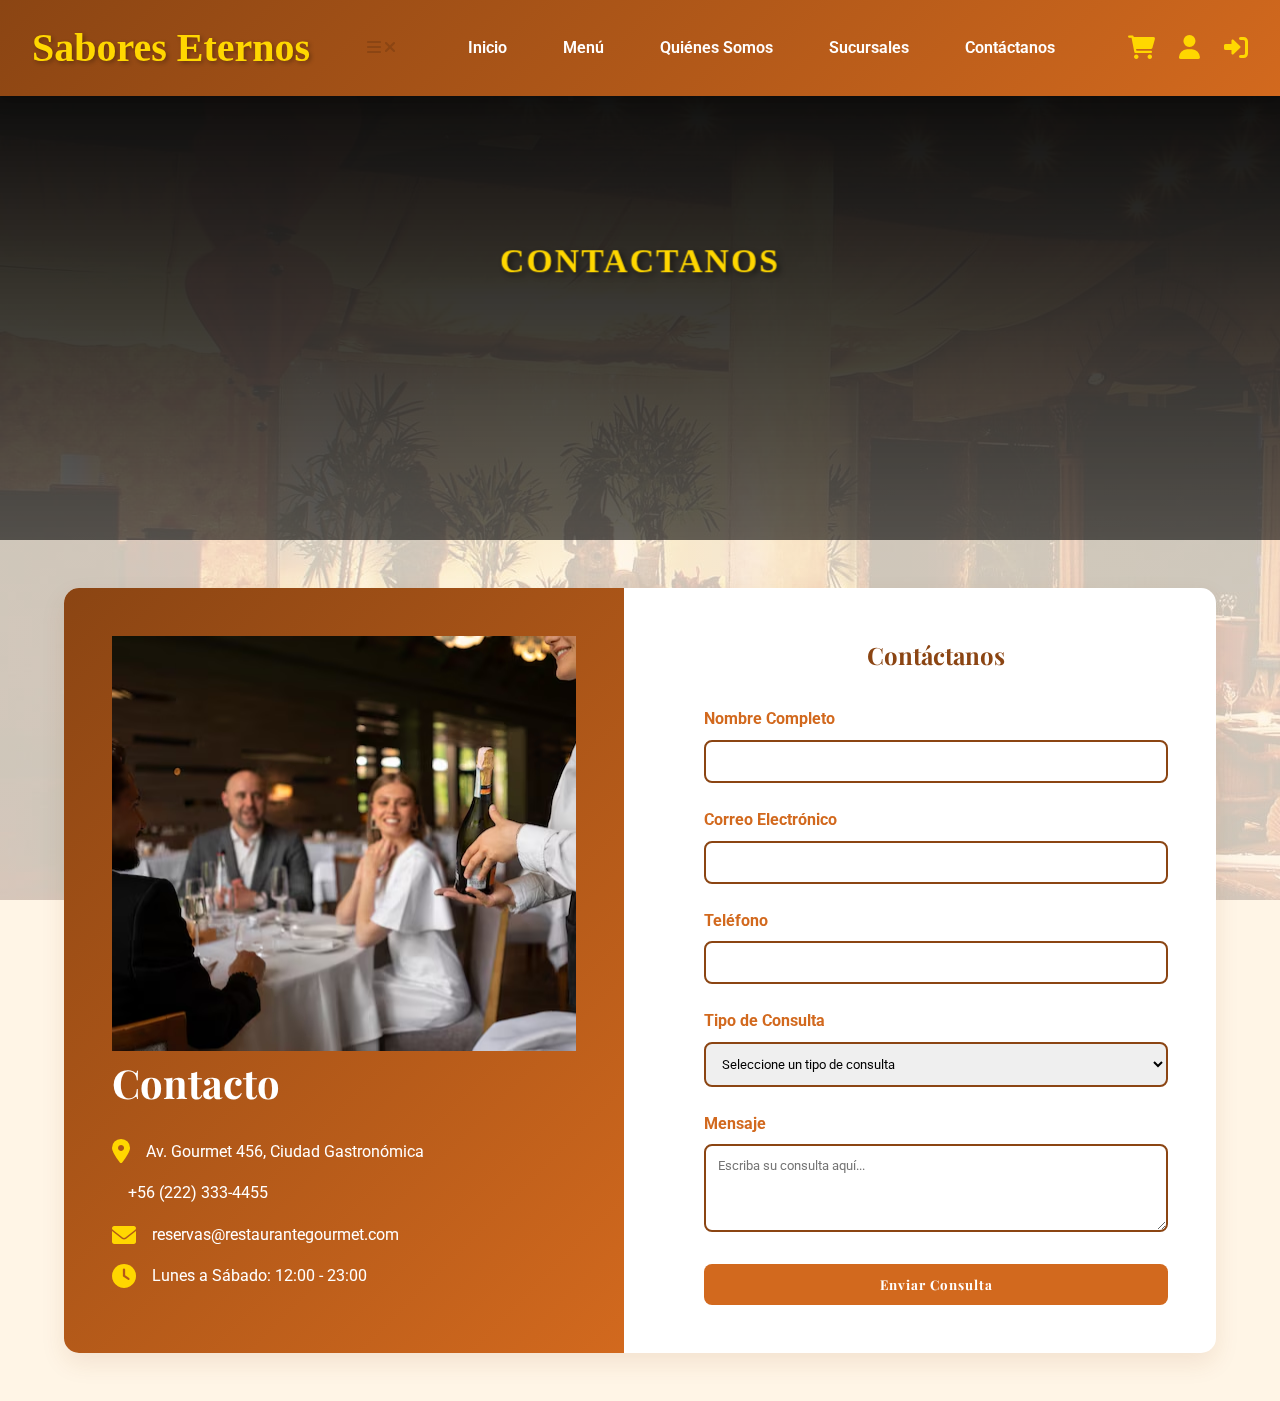
<file: public/contacto.html>
<!DOCTYPE html>
<html lang="es">
<head>
    <meta charset="UTF-8">
    <meta name="viewport" content="width=device-width, initial-scale=1.0">
    <title>Contacto - Restaurante Gourmet</title>
    <link href="https://cdnjs.cloudflare.com/ajax/libs/font-awesome/6.0.0-beta3/css/all.min.css" rel="stylesheet">
    <link rel="stylesheet" href="css/contacto.css">
</head>
<body class="theme-default">
              <!--solo cabezal -->    
              <nav class="navegacion">
                <div class="contenedor-navegacion">
                    <a href="#" class="logo">Sabores Eternos</a>
                       <!-- Nuevo: Botón del menú móvil -->
        <div class="menu-hamburguesa" onclick="toggleMenu()">
            <i class="fas fa-bars"></i>
            <i class="fas fa-times"></i>
        </div>

                    <ul class="menu-navegacion">
                        <li><a href="index.html" class="enlace-navegacion">Inicio</a></li>
                        <li><a href="menu.html" class="enlace-navegacion">Menú</a></li>
                        <li><a href="quienesomos.html" class="enlace-navegacion">Quiénes Somos</a></li>
                        <li><a href="sucursal.html" class="enlace-navegacion">Sucursales</a></li>
                        <li><a href="contacto.html" class="enlace-navegacion">Contáctanos</a></li>
                    </ul>
        
                    <div class="iconos-navegacion">
                        <a href="carrito.html" class="icono-navegacion"><i class="fas fa-shopping-cart"></i></a>
                        <a href="login.html" class="icono-navegacion"><i class="fas fa-user"></i></a>
                        <a href="registro.html" class="icono-navegacion"><i class="fas fa-sign-in-alt"></i></a>
                    </div>
                </div>
            </nav>
            
            <!--Solo cabezal-->

    <header class="encabezado-gourmet">
        <div class="contenido-encabezado">
            <h1>CONTACTANOS</h1>
        </div>
    </header>
    <div class="textura-fondo"></div>
    
    <div class="contenedor">
        <div class="informacion-contacto">
            <h2>Contacto</h2>
            <div class="informacion-contacto-item">
                <i class="fas fa-map-marker-alt"></i>
                <span>Av. Gourmet 456, Ciudad Gastronómica</span>
            </div>
            <div class="informacion-contacto-item">
                <i class="fas fa-telefono"></i>
                <span>+56 (222) 333-4455</span>
            </div>
            <div class="informacion-contacto-item">
                <i class="fas fa-envelope"></i>
                <span>reservas@restaurantegourmet.com</span>
            </div>
            <div class="informacion-contacto-item">
                <i class="fas fa-clock"></i>
                <span>Lunes a Sábado: 12:00 - 23:00</span>
            </div>
        </div>
        
        <div class="formulario-contacto">
            <h2>Contáctanos</h2>
            <form id="formularioContacto" action="procesar_contacto.php" method="POST">
                <div class="grupo-formulario">
                    <label for="nombre">Nombre Completo</label>
                    <input type="text" id="nombre" name="nombre" required>
                </div>
                <div class="grupo-formulario">
                    <label for="correo">Correo Electrónico</label>
                    <input type="email" id="correo" name="correo" required>
                </div>
                <div class="grupo-formulario">
                    <label for="telefono">Teléfono</label>
                    <input type="tel" id="telefono" name="telefono" required>
                </div>
                <div class="grupo-formulario">
                    <label for="tipoConsulta">Tipo de Consulta</label>
                    <select id="tipoConsulta" name="tipoConsulta" required>
                        <option value="">Seleccione un tipo de consulta</option>
                        <option value="reserva">Reserva</option>
                        <option value="informacion">Información General</option>
                        <option value="menu">Consulta de Menú</option>
                        <option value="eventos">Eventos Especiales</option>
                        <option value="otros">Otros</option>
                    </select>
                </div>
                <div class="grupo-formulario">
                    <label for="mensaje">Mensaje</label>
                    <textarea id="mensaje" name="mensaje" rows="4" placeholder="Escriba su consulta aquí..." required></textarea>
                </div>
                <button type="submit" name="contacto" class="boton">Enviar Consulta</button>
            </form>
        </div>
    </div>

    <!-- Modal de Confirmación -->
    <div class="modal-confirmacion" id="modalConfirmacion">
        <div class="contenido-modal">
            <button class="cerrar-modal" id="cerrarModal">&times;</button>
            <i class="fas fa-check-circle icono-confirmacion"></i>
            <h3>Consulta Enviada Exitosamente</h3>
            <p>Gracias por contactarnos. Nos pondremos en contacto con usted pronto.</p>
            <button class="boton" id="botonCerrarModal">Cerrar</button>
        </div>
    </div>

    <script src="js/contacto.js"></script>
</body>
</html>
</file>
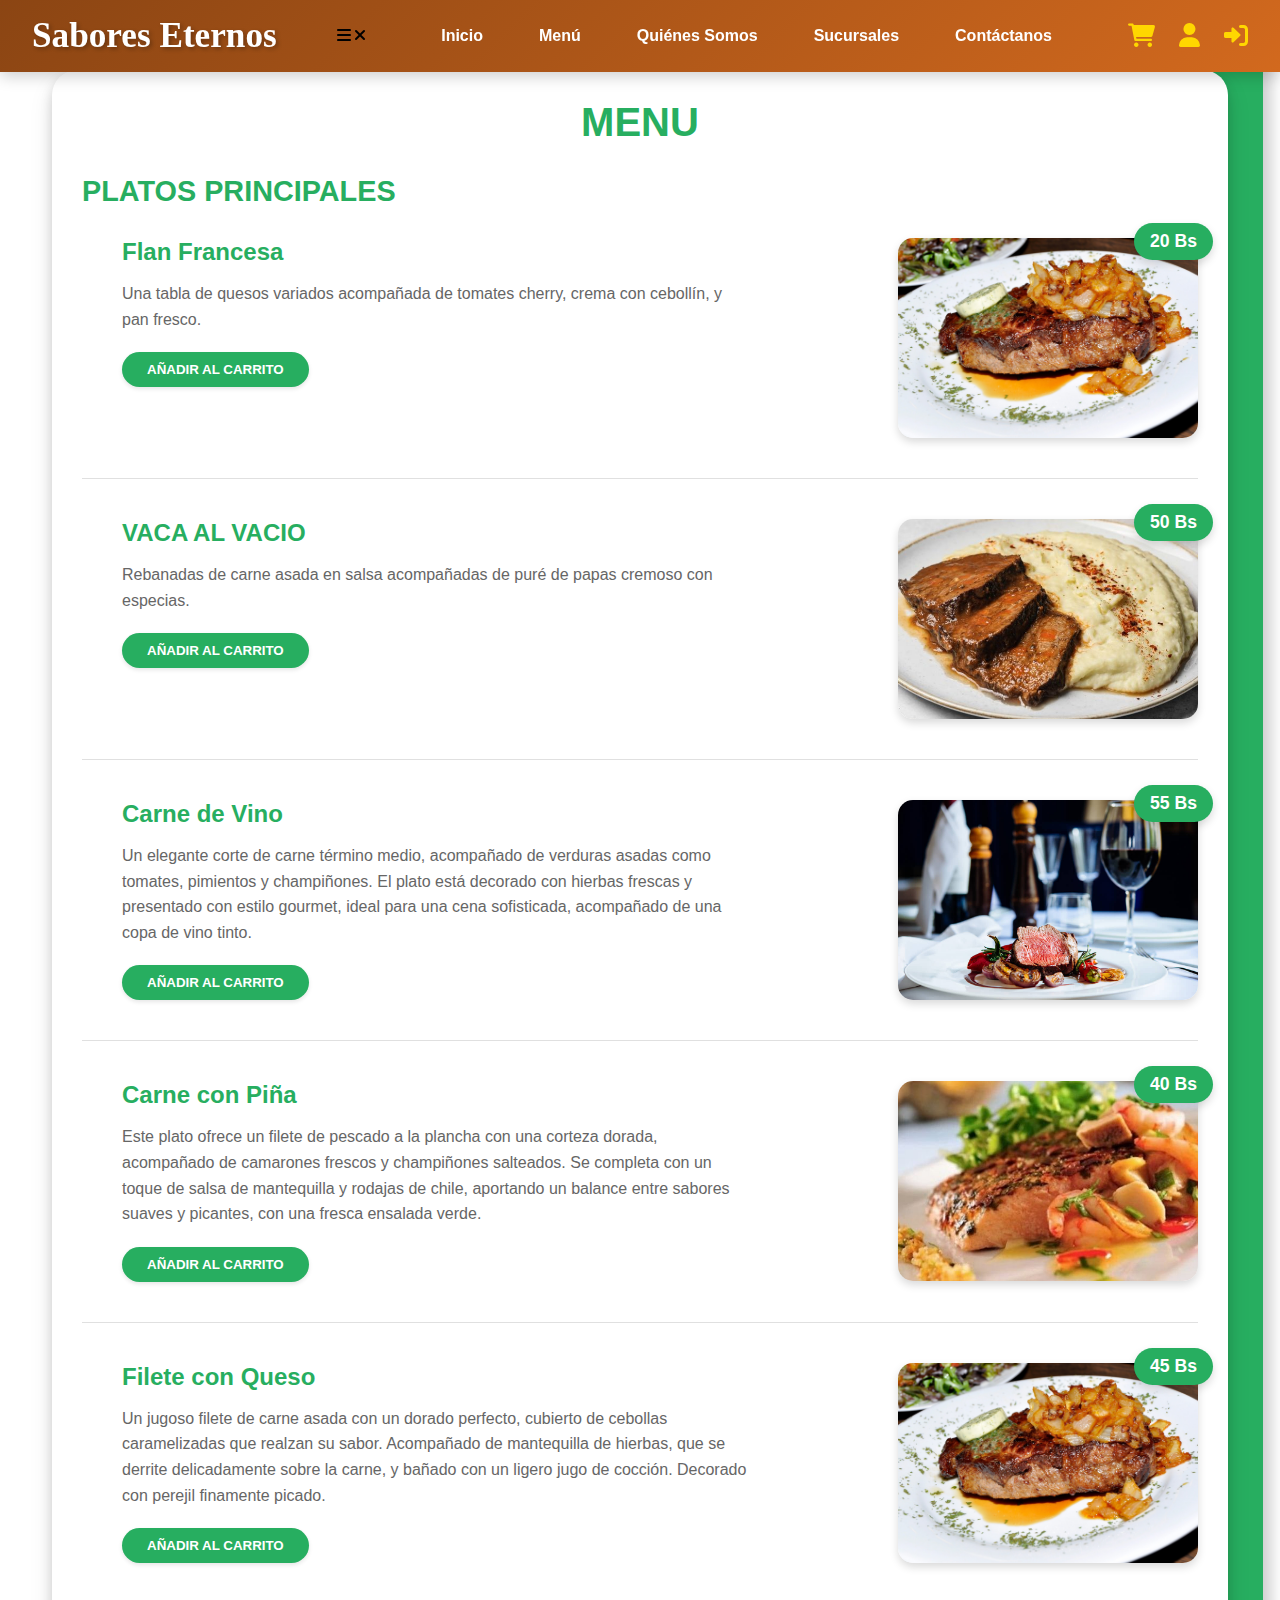
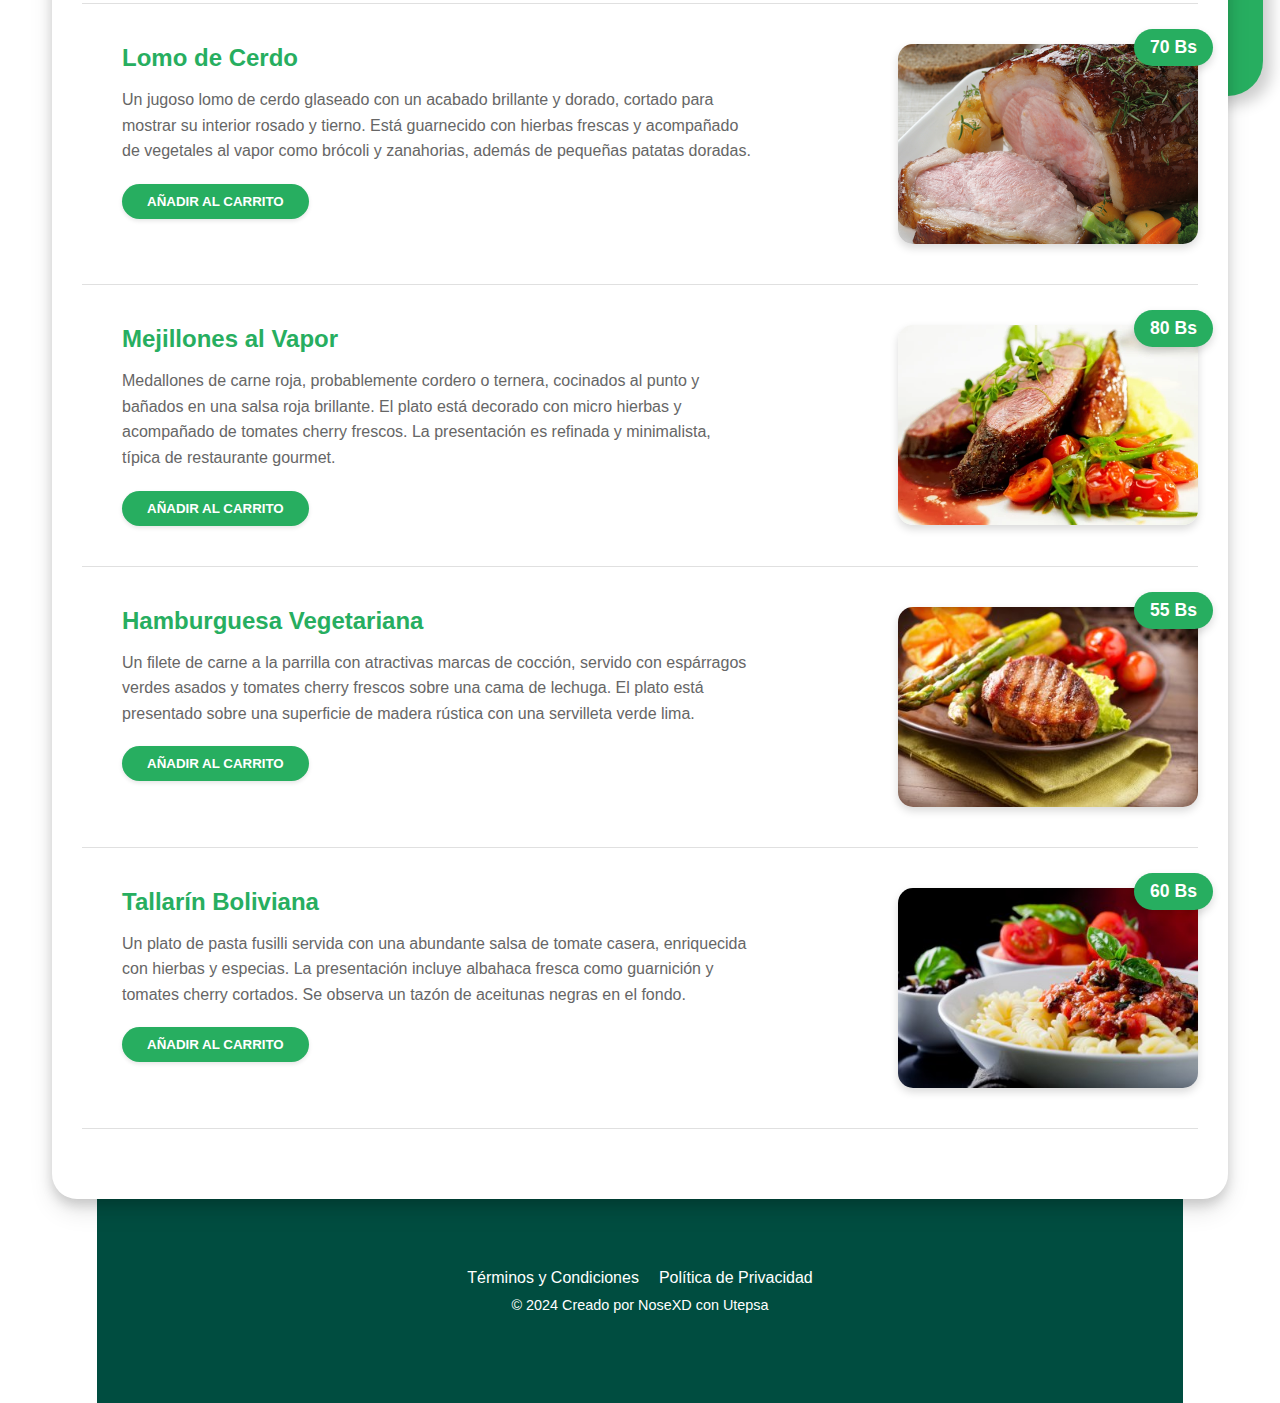
<file: public/menu.html>
<!DOCTYPE html>
<html lang="es">
<head>
    <meta charset="UTF-8">
    <meta name="viewport" content="width=device-width, initial-scale=1.0">
    <title>Menu</title>
    <link href="https://cdnjs.cloudflare.com/ajax/libs/font-awesome/6.0.0-beta3/css/all.min.css" rel="stylesheet">
    <link rel="stylesheet" href="css/estilomenu.css">
</head>
<body>
           <!-- Barra de navegación -->
 <nav class="navegacion">
    <div class="contenedor-navegacion">
        <a href="#" class="logo">Sabores Eternos</a>
        
        <!-- Nuevo: Botón del menú móvil -->
        <div class="menu-hamburguesa" onclick="toggleMenu()">
            <i class="fas fa-bars"></i>
            <i class="fas fa-times"></i>
        </div>

        <ul class="menu-navegacion">
            <li><a href="index.html" class="enlace-navegacion">Inicio</a></li>
            <li><a href="menu.html" class="enlace-navegacion">Menú</a></li>
            <li><a href="quienesomos.html" class="enlace-navegacion">Quiénes Somos</a></li>
            <li><a href="sucursal.html" class="enlace-navegacion">Sucursales</a></li>
            <li><a href="contacto.html" class="enlace-navegacion">Contáctanos</a></li>
        </ul>

        <div class="iconos-navegacion">
            <a href="carrito.html" class="icono-navegacion"><i class="fas fa-shopping-cart"></i></a>
            <a href="login.html" class="icono-navegacion"><i class="fas fa-user"></i></a>
            <a href="registro.html" class="icono-navegacion"><i class="fas fa-sign-in-alt"></i></a>
        </div>
    </div>
</nav>

<!--                                     Menu                   -->
        <!-- Primero el div del fondo verde (independiente) -->
<div class="fondo-verde"></div>

<div class="menu-wrapper">
    <div class="menu-background"></div>
    <div class="menu-container">
        <h1 class="menu-title">MENU</h1>
        <div class="menu-content">
            <h2 class="section-title">PLATOS PRINCIPALES</h2>
            
            <!-- Platos existentes -->
            <div class="plato-item">
                <div class="plato-info">
                    <h3 class="plato-title">Flan Francesa</h3>
                    <p class="plato-description">Una tabla de quesos variados acompañada de tomates cherry, crema con cebollín, y pan fresco.</p>
                    <div class="plato-buttons">
                        <button class="btn-pedido">Añadir al carrito</button>
                   
                    </div>
                </div>
                <div class="plato-imagen-container">
                    <span class="plato-precio">20 Bs</span>
                    <div class="plato-imagen">
                        <img src="img/Platillo/platillo3.jpg" alt="Flan Francesa">
                        <button class="btn-pedido">Añadir al carrito</button>
                    </div>
                </div>
            </div>

            <div class="plato-item">
                <div class="plato-info">
                    <h3 class="plato-title">VACA AL VACIO</h3>
                    <p class="plato-description">Rebanadas de carne asada en salsa acompañadas de puré de papas cremoso con especias.</p>
                    <div class="plato-buttons">
                        <button class="btn-pedido">Añadir al carrito</button>
                      
                    </div>
                </div>
                <div class="plato-imagen-container">
                    <span class="plato-precio">50 Bs</span>
                    <div class="plato-imagen">
                        <img src="img/Platillo/platillo6.jpg" alt="Flan Francesa">
                   
                        <button class="btn-pedido">Añadir al carrito</button> </div>
                </div>
            </div>

            <!-- Nuevos platos -->
            <div class="plato-item">
                <div class="plato-info">
                    <h3 class="plato-title">Carne de Vino</h3>
                    <p class="plato-description">Un elegante corte de carne término medio, acompañado de verduras asadas como tomates, pimientos y champiñones. El plato está decorado con hierbas frescas y presentado con estilo gourmet, ideal para una cena sofisticada, acompañado de una copa de vino tinto.</p>
                    <div class="plato-buttons">
                        <button class="btn-pedido">Añadir al carrito</button>
                        
                    </div>
                </div>
                <div class="plato-imagen-container">
                    <span class="plato-precio">55 Bs</span>
                    <div class="plato-imagen">
                        <img src="img/Platillo/platillo1.jpg" alt="Flan Francesa">
                        <button class="btn-pedido">Añadir al carrito</button>
                    </div>
                </div>
            </div>

            <div class="plato-item">
                <div class="plato-info">
                    <h3 class="plato-title">Carne con Piña</h3>
                    <p class="plato-description">Este plato ofrece un filete de pescado a la plancha con una corteza dorada, acompañado de camarones frescos y champiñones salteados. Se completa con un toque de salsa de mantequilla y rodajas de chile, aportando un balance entre sabores suaves y picantes, con una fresca ensalada verde.</p>
                    <div class="plato-buttons">
                        <button class="btn-pedido">Añadir al carrito</button>
                    
                    </div>
                </div>
                <div class="plato-imagen-container">
                    <span class="plato-precio">40 Bs</span>
                    <div class="plato-imagen">
                        <img src="img/Platillo/platillo2.jpg" alt="Flan Francesa">
                        <button class="btn-pedido">Añadir al carrito</button>
                    </div>
                </div>
            </div>

            <div class="plato-item">
                <div class="plato-info">
                    <h3 class="plato-title">Filete con Queso</h3>
                    <p class="plato-description">Un jugoso filete de carne asada con un dorado perfecto, cubierto de cebollas caramelizadas que realzan su sabor. Acompañado de mantequilla de hierbas, que se derrite delicadamente sobre la carne, y bañado con un ligero jugo de cocción. Decorado con perejil finamente picado.</p>
                    <div class="plato-buttons">
                        <button class="btn-pedido">Añadir al carrito</button>
                    </div>
                </div>
                <div class="plato-imagen-container">
                    <span class="plato-precio">45 Bs</span>
                    <div class="plato-imagen">
                        <img src="img/Platillo/platillo3.jpg" alt="Flan Francesa">
                        <button class="btn-pedido">Añadir al carrito</button>
                    </div>
                </div>
            </div>

            <div class="plato-item">
                <div class="plato-info">
                    <h3 class="plato-title">Lomo de Cerdo</h3>
                    <p class="plato-description">Un jugoso lomo de cerdo glaseado con un acabado brillante y dorado, cortado para mostrar su interior rosado y tierno. Está guarnecido con hierbas frescas y acompañado de vegetales al vapor como brócoli y zanahorias, además de pequeñas patatas doradas.</p>
                    <div class="plato-buttons">
                        <button class="btn-pedido">Añadir al carrito</button>
                    </div>
                </div>
                <div class="plato-imagen-container">
                    <span class="plato-precio">70 Bs</span>
                    <div class="plato-imagen">
                        <img src="img/Platillo/platillo5.jpg" alt="Flan Francesa">
                        <button class="btn-pedido">Añadir al carrito</button>
                    </div>
                </div>
            </div>

            <div class="plato-item">
                <div class="plato-info">
                    <h3 class="plato-title">Mejillones al Vapor</h3>
                    <p class="plato-description">Medallones de carne roja, probablemente cordero o ternera, cocinados al punto y bañados en una salsa roja brillante. El plato está decorado con micro hierbas y acompañado de tomates cherry frescos. La presentación es refinada y minimalista, típica de restaurante gourmet.</p>
                    <div class="plato-buttons">
                        <button class="btn-pedido">Añadir al carrito</button>
                    </div>
                </div>
                <div class="plato-imagen-container">
                    <span class="plato-precio">80 Bs</span>
                    <div class="plato-imagen">
                        <img src="img/Platillo/platillo7.jpg" alt="Flan Francesa">
                    </div>
                </div>
            </div>

            <div class="plato-item">
                <div class="plato-info">
                    <h3 class="plato-title">Hamburguesa Vegetariana</h3>
                    <p class="plato-description">Un filete de carne a la parrilla con atractivas marcas de cocción, servido con espárragos verdes asados y tomates cherry frescos sobre una cama de lechuga. El plato está presentado sobre una superficie de madera rústica con una servilleta verde lima.</p>
                    <div class="plato-buttons">
                        <button class="btn-pedido">Añadir al carrito</button>

                    </div>
                </div>
                <div class="plato-imagen-container">
                    <span class="plato-precio">55 Bs</span>
                    <div class="plato-imagen">
                        <img src="img/Platillo/platillo8.jpg" alt="Flan Francesa">
                    </div>
                </div>
            </div>

            <div class="plato-item">
                <div class="plato-info">
                    <h3 class="plato-title">Tallarín Boliviana</h3>
                    <p class="plato-description">Un plato de pasta fusilli servida con una abundante salsa de tomate casera, enriquecida con hierbas y especias. La presentación incluye albahaca fresca como guarnición y tomates cherry cortados. Se observa un tazón de aceitunas negras en el fondo.</p>
                    <div class="plato-buttons">
                        <button class="btn-pedido">Añadir al carrito</button>

                    </div>
                </div>
                <div class="plato-imagen-container">
                    <span class="plato-precio">60 Bs</span>
                    <div class="plato-imagen">
                        <img src="img/Platillo/platillo9.jpg" alt="Flan Francesa">
                    </div>
                </div>
            </div>
        </div>
    </div>
</div>


<!--                           Menu                                         -->



<!--                        solo pie de pagina                           -->  
                        
            <footer class="footer">
                <div class="footer-links">
                    <a href="#">Términos y Condiciones</a>
                    <a href="#">Política de Privacidad</a>
                </div>
                <div class="footer-copyright">
                    © 2024 Creado por <a href="#">NoseXD</a> con <a href="#">Utepsa</a>
                </div>
            </footer>
<!--                        solo pie de pagina                           -->
        <script src="js/menu.js"></script>
</body>
</html>
</file>
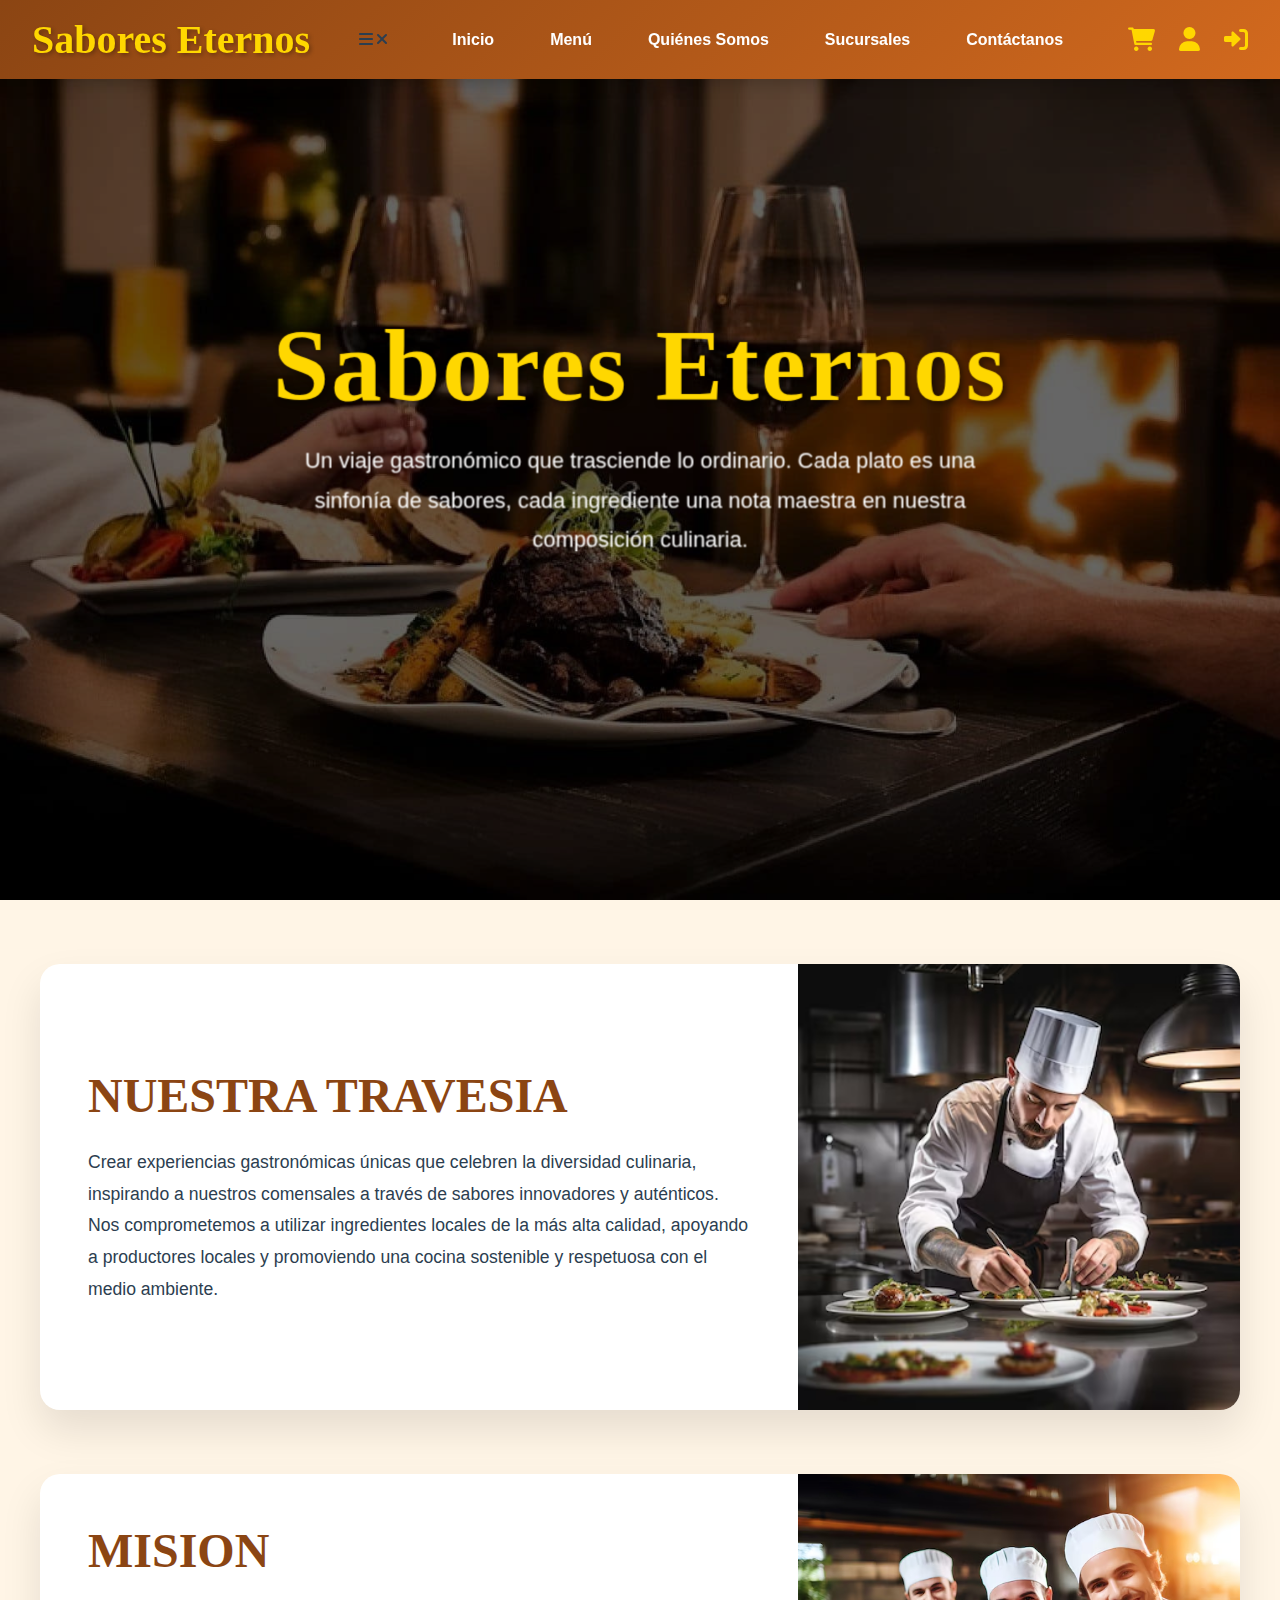
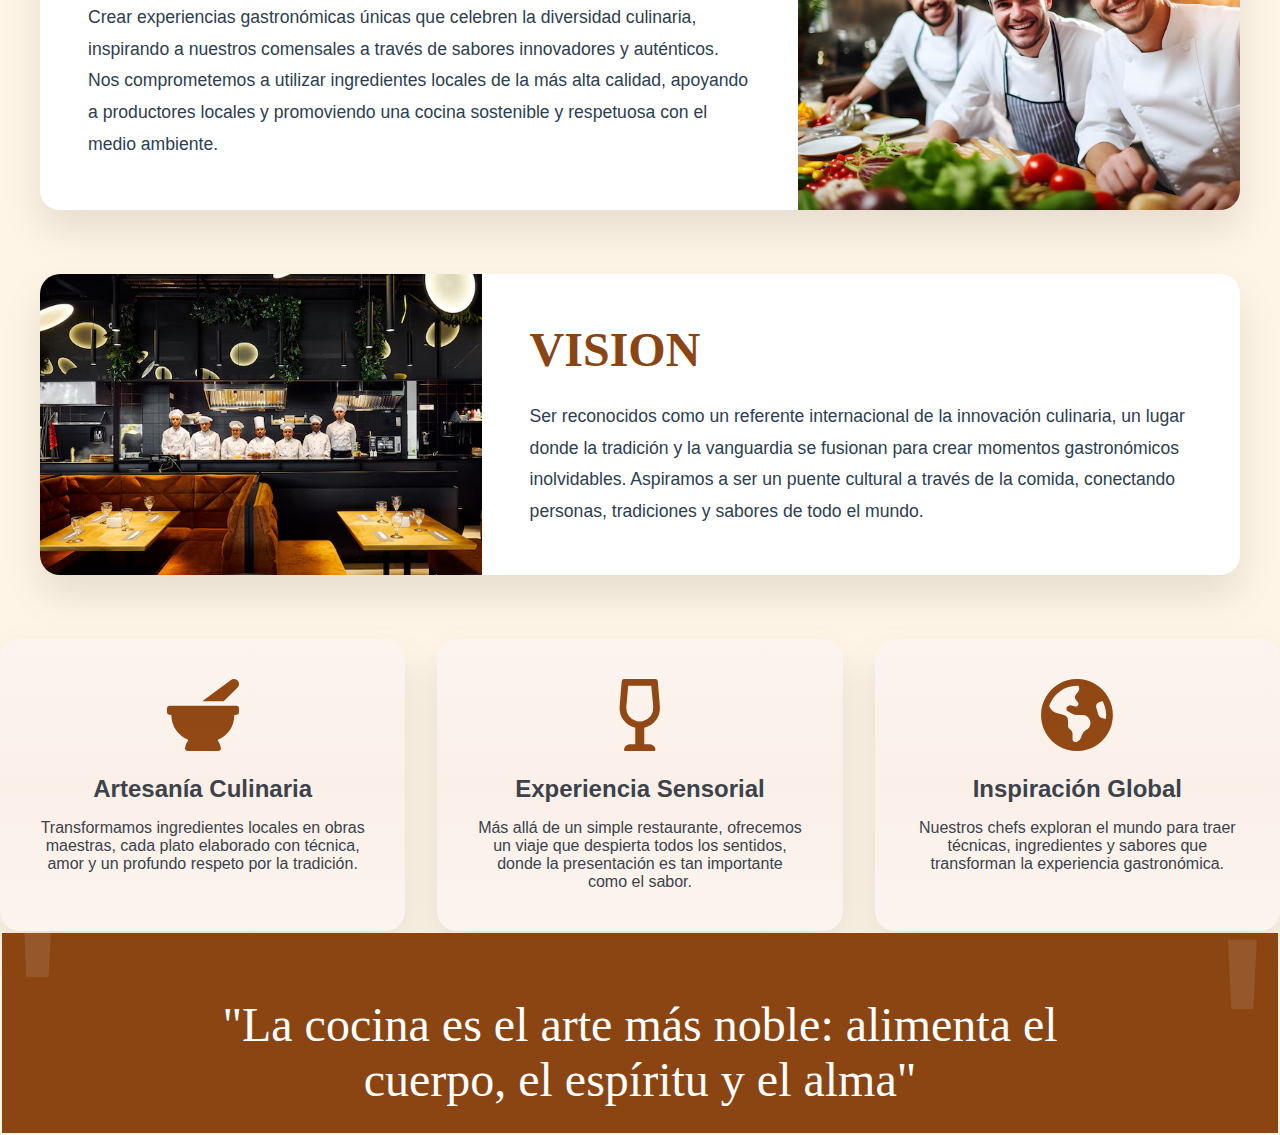
<file: public/quienesomos.html>
<!DOCTYPE html>
<html lang="es">
<head>
    <meta charset="UTF-8">
    <meta name="viewport" content="width=device-width, initial-scale=1.0">
    <title>Nuestra Historia Culinaria</title>
    <link href="https://cdnjs.cloudflare.com/ajax/libs/font-awesome/6.0.0-beta3/css/all.min.css" rel="stylesheet">
    <link rel="stylesheet" href="css/quienesomos.css">

</head>
<body>
          <!-- Barra de navegación -->
 <nav class="navegacion">
    <div class="contenedor-navegacion">
        <a href="#" class="logo">Sabores Eternos</a>
        
        <!-- Nuevo: Botón del menú móvil -->
        <div class="menu-hamburguesa" onclick="toggleMenu()">
            <i class="fas fa-bars"></i>
            <i class="fas fa-times"></i>
        </div>

        <ul class="menu-navegacion">
            <li><a href="index.html" class="enlace-navegacion">Inicio</a></li>
            <li><a href="menu.html" class="enlace-navegacion">Menú</a></li>
            <li><a href="quienesomos.html" class="enlace-navegacion">Quiénes Somos</a></li>
            <li><a href="sucursal.html" class="enlace-navegacion">Sucursales</a></li>
            <li><a href="contacto.html" class="enlace-navegacion">Contáctanos</a></li>
        </ul>

        <div class="iconos-navegacion">
            <a href="carrito.html" class="icono-navegacion"><i class="fas fa-shopping-cart"></i></a>
            <a href="login.html" class="icono-navegacion"><i class="fas fa-user"></i></a>
            <a href="registro.html" class="icono-navegacion"><i class="fas fa-sign-in-alt"></i></a>
        </div>
    </div>
</nav>
            <!--Solo cabezal-->
    <header class="encabezado-gourmet">
        <div class="contenido-encabezado">
            <h1>Sabores Eternos</h1>
            <p>Un viaje gastronómico que trasciende lo ordinario. Cada plato es una sinfonía de sabores, cada ingrediente una nota maestra en nuestra composición culinaria.</p>
        </div>
    </header>
    <main>
        <main>

                        <section class="seccion-objetivo">
                            <div class="contenido-objetivo mision">
                                <div class="texto-objetivo">
                                    <h2>NUESTRA TRAVESIA</h2>
                                    <p>Crear experiencias gastronómicas únicas que celebren la diversidad culinaria, inspirando a nuestros comensales a través de sabores innovadores y auténticos. Nos comprometemos a utilizar ingredientes locales de la más alta calidad, apoyando a productores locales y promoviendo una cocina sostenible y respetuosa con el medio ambiente.</p>
                                </div>
                                <div class="imagen-objetivo">
                                    <img src="img/ImgPagina/travesia.avif" alt="Nuestra Travesia">
                                </div>
                            </div>
                        </section>
            <section class="seccion-objetivo">
                <div class="contenido-objetivo mision">
                    <div class="texto-objetivo">
                        <h2>MISION</h2>
                        <p>Crear experiencias gastronómicas únicas que celebren la diversidad culinaria, inspirando a nuestros comensales a través de sabores innovadores y auténticos. Nos comprometemos a utilizar ingredientes locales de la más alta calidad, apoyando a productores locales y promoviendo una cocina sostenible y respetuosa con el medio ambiente.</p>
                    </div>
                    <div class="imagen-objetivo">
                        <img src="img/ImgPagina/mision.avif" alt="Nuestra Misión">
                    </div>
                </div>
            </section>
    
            <section class="seccion-objetivo">
                <div class="contenido-objetivo vision">
                    <div class="imagen-objetivo">
                        <img src="img/ImgPagina/vision.avif" alt="Nuestra Visión">
                    </div>
                    <div class="texto-objetivo">
                        <h2>VISION</h2>
                        <p>Ser reconocidos como un referente internacional de la innovación culinaria, un lugar donde la tradición y la vanguardia se fusionan para crear momentos gastronómicos inolvidables. Aspiramos a ser un puente cultural a través de la comida, conectando personas, tradiciones y sabores de todo el mundo.</p>
                    </div>
                </div>
            </section>
        </main>
        </section>
        <section class="destacados-culinarios">
            <div class="destacado">
                <i class="fas fa-mortar-pestle"></i>
                <h3 style="font-size: 1.5rem; margin-bottom: 1rem;">Artesanía Culinaria</h3>
                <p>Transformamos ingredientes locales en obras maestras, cada plato elaborado con técnica, amor y un profundo respeto por la tradición.</p>
            </div>
            <div class="destacado">
                <i class="fas fa-wine-glass-alt"></i>
                <h3 style="font-size: 1.5rem; margin-bottom: 1rem;">Experiencia Sensorial</h3>
                <p>Más allá de un simple restaurante, ofrecemos un viaje que despierta todos los sentidos, donde la presentación es tan importante como el sabor.</p>
            </div>
            <div class="destacado">
                <i class="fas fa-globe-americas"></i>
                <h3 style="font-size: 1.5rem; margin-bottom: 1rem;">Inspiración Global</h3>
                <p>Nuestros chefs exploran el mundo para traer técnicas, ingredientes y sabores que transforman la experiencia gastronómica.</p>
            </div>
        </section>
      

        <section class="cita-culinaria">
            <blockquote>
                "La cocina es el arte más noble: alimenta el cuerpo, el espíritu y el alma"
            </blockquote>
        </section>
    </main>

    <script src="js/quienesomos.js"></script>
</body>
</html>
</file>
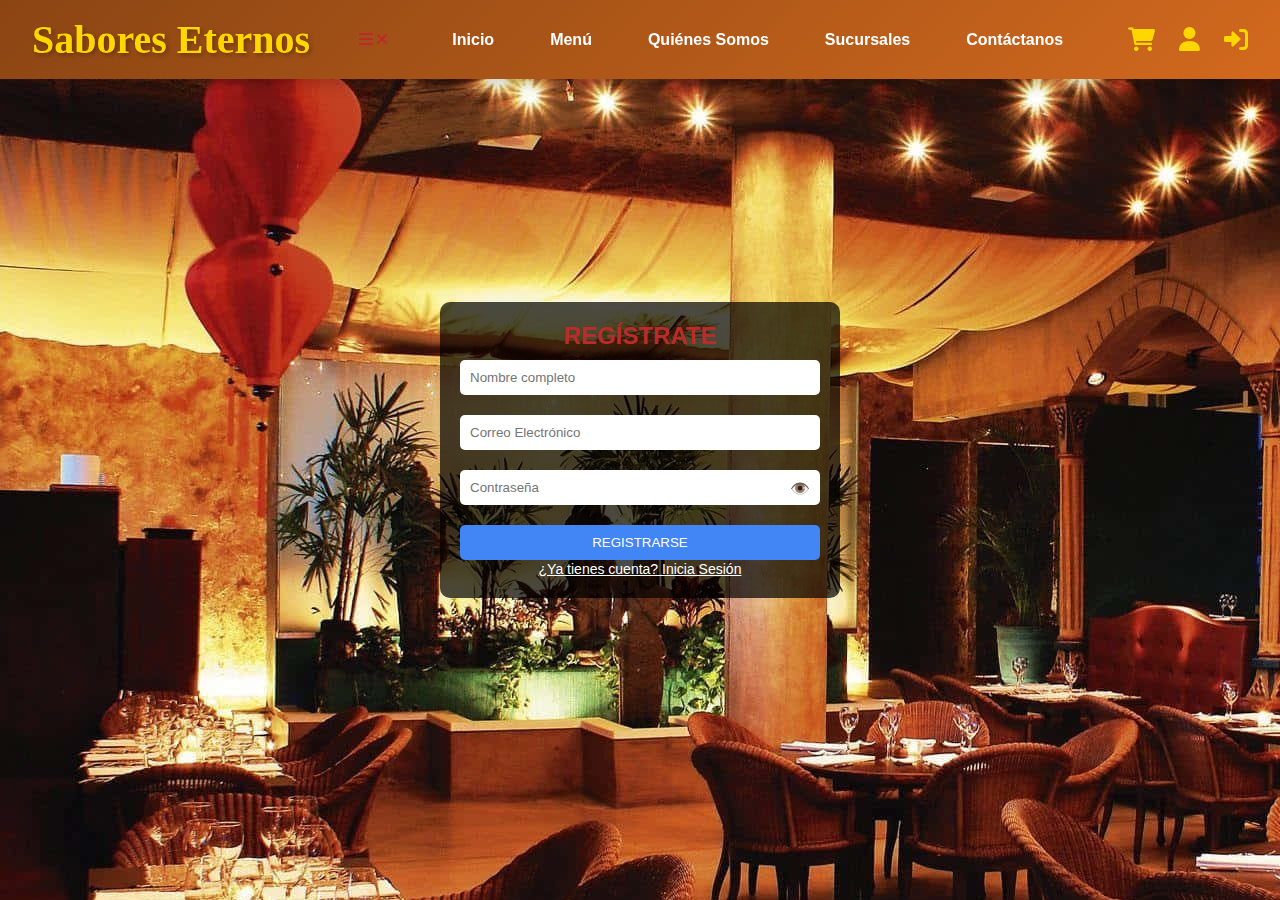
<file: public/registro.html>
<!DOCTYPE html>
<html lang="es">
<head>
    <meta charset="UTF-8">
    <meta name="viewport" content="width=device-width, initial-scale=1.0">
    <title>Registro</title>
        <link href="https://cdnjs.cloudflare.com/ajax/libs/font-awesome/6.0.0-beta3/css/all.min.css" rel="stylesheet">
    <link rel="stylesheet" href="css/registro.css">
</head>
<body>
           <!-- Barra de navegación -->
 <nav class="navegacion">
    <div class="contenedor-navegacion">
        <a href="#" class="logo">Sabores Eternos</a>
        
        <!-- Nuevo: Botón del menú móvil -->
        <div class="menu-hamburguesa" onclick="toggleMenu()">
            <i class="fas fa-bars"></i>
            <i class="fas fa-times"></i>
        </div>

        <ul class="menu-navegacion">
            <li><a href="index.html" class="enlace-navegacion">Inicio</a></li>
            <li><a href="menu.html" class="enlace-navegacion">Menú</a></li>
            <li><a href="quienesomos.html" class="enlace-navegacion">Quiénes Somos</a></li>
            <li><a href="sucursal.html" class="enlace-navegacion">Sucursales</a></li>
            <li><a href="contacto.html" class="enlace-navegacion">Contáctanos</a></li>
        </ul>

        <div class="iconos-navegacion">
            <a href="carrito.html" class="icono-navegacion"><i class="fas fa-shopping-cart"></i></a>
            <a href="login.html" class="icono-navegacion"><i class="fas fa-user"></i></a>
            <a href="registro.html" class="icono-navegacion"><i class="fas fa-sign-in-alt"></i></a>
        </div>
    </div>
</nav>
            <!--Solo cabezal-->

    <div class="contenedor">
        <form id="formulario-registro" class="formulario-contenedor" action="registro.php" method="post">
            <h2>REGÍSTRATE</h2>
            <input type="text" name="nombre_completo" placeholder="Nombre completo" required>
            <input type="email" name="correo_electronico" placeholder="Correo Electrónico" required>
            <div class="contenedor-contraseña">
                <input type="password" name="contrasena" id="contraseña" placeholder="Contraseña" required>
                <span class="mostrar-contraseña" onclick="togglePassword('contraseña')">👁️</span>
            </div>
            <p id="mensaje-error" class="oculto">Las contraseñas no coinciden.</p>
            <button type="submit" name="registro">REGISTRARSE</button>
            <a href="login.html" class="toggle-formulario">¿Ya tienes cuenta? Inicia Sesión</a>
        </form>
    </div>
    <script src="js/registro.js"></script>
</body>
</html>
</file>
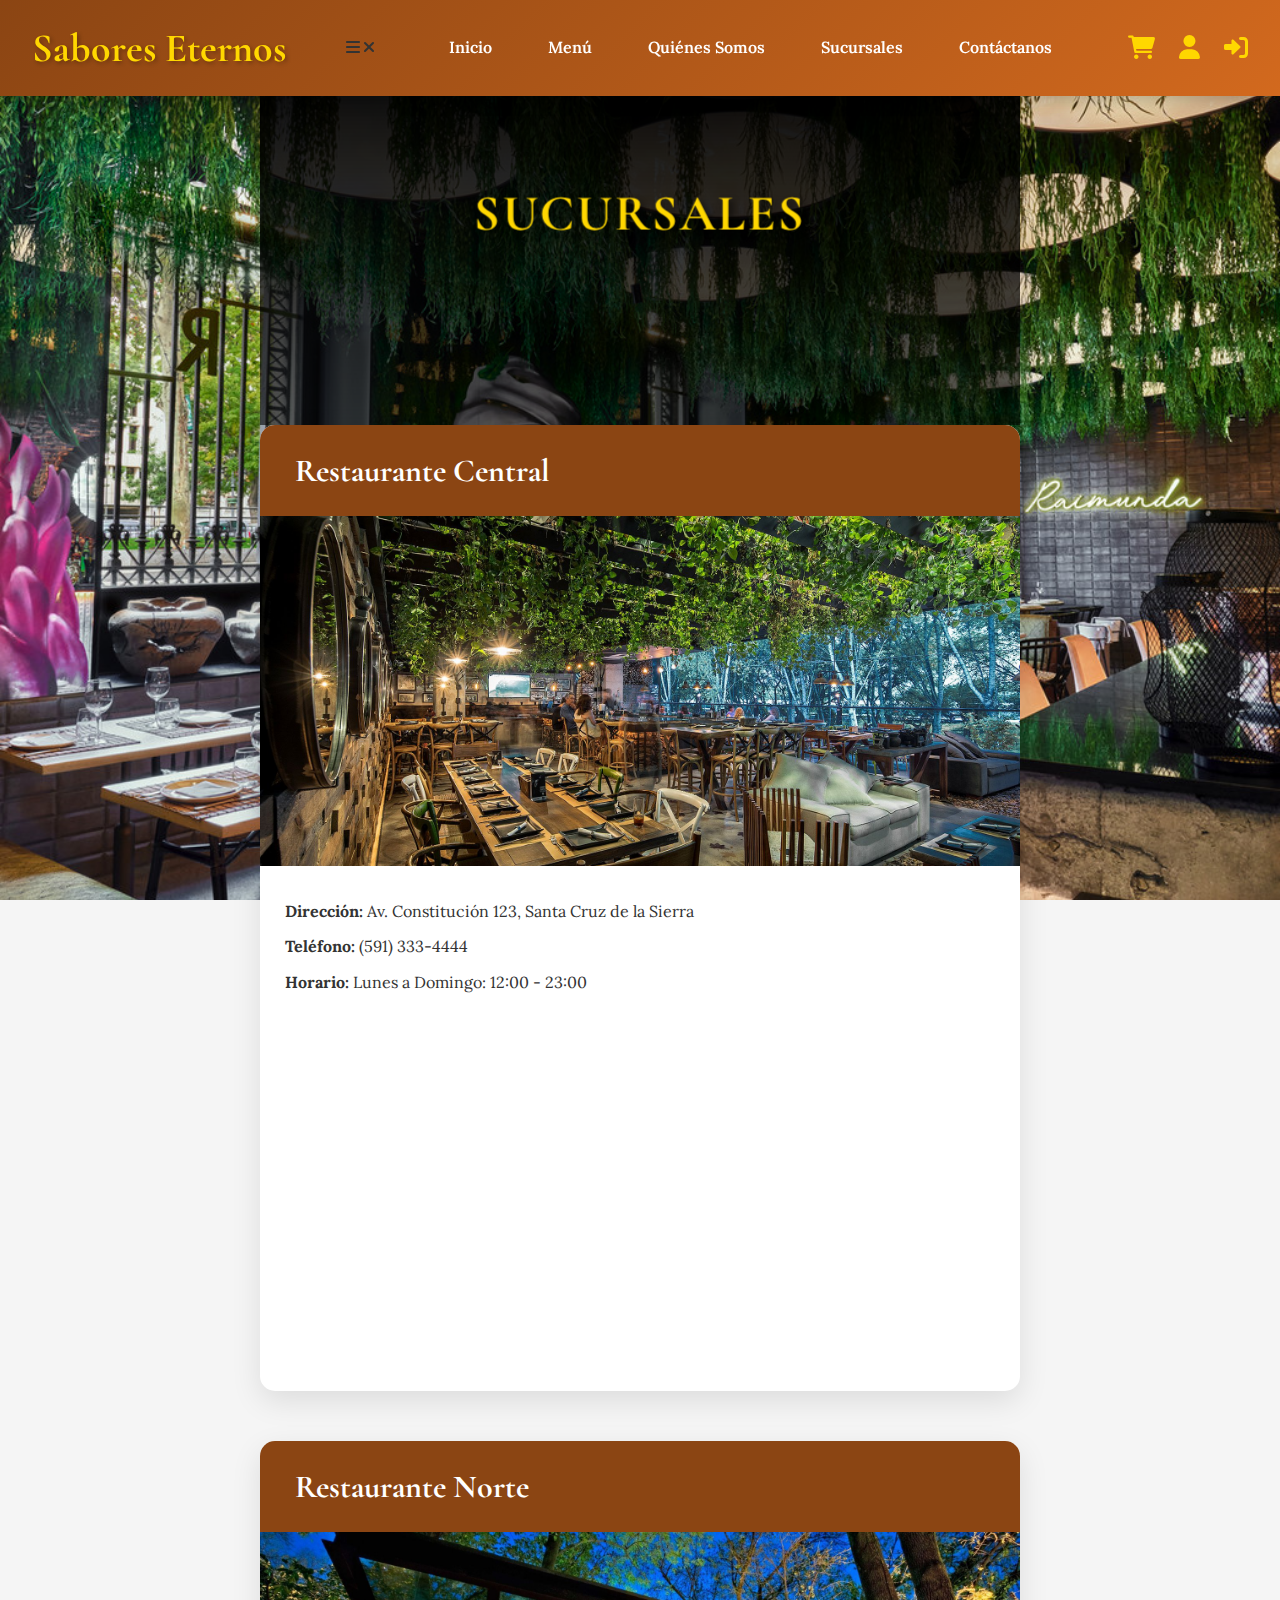
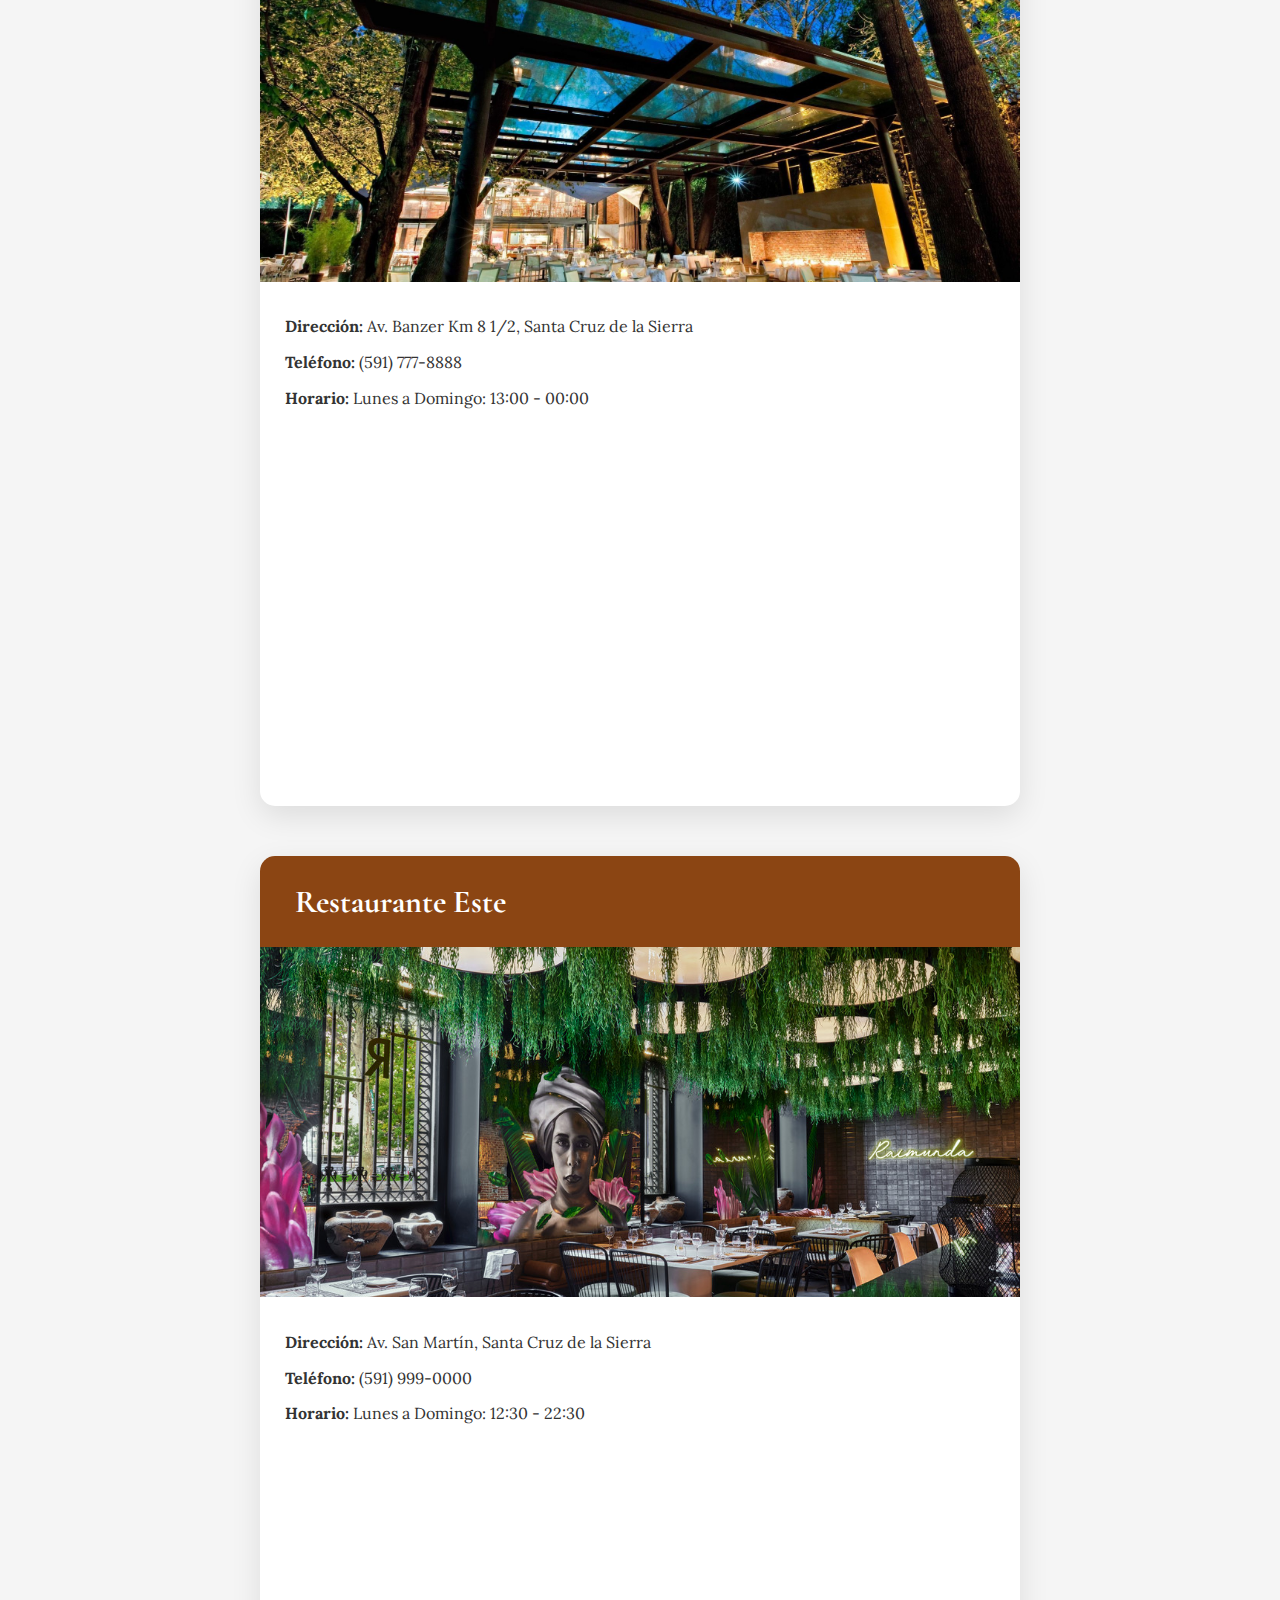
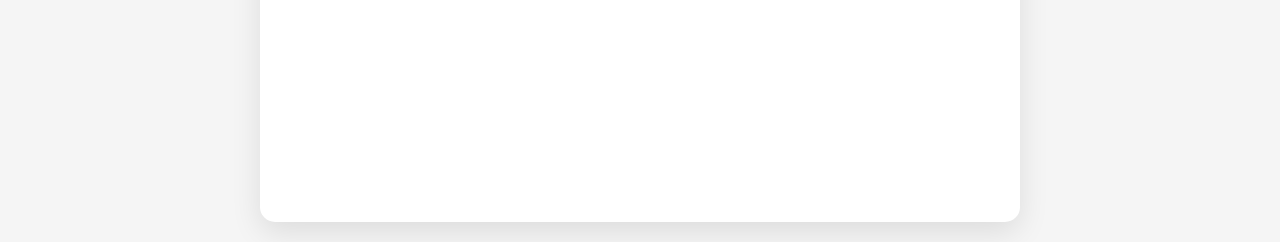
<file: public/sucursal.html>
<!DOCTYPE html>
<html lang="es">
<head>
    <meta charset="UTF-8">
    <meta name="viewport" content="width=device-width, initial-scale=1.0">
    <title>Nuestras Sucursales en Santa Cruz</title>
    <link href="https://fonts.googleapis.com/css2?family=Cormorant+Garamond:wght@400;700&family=Lora:wght@400;700&display=swap" rel="stylesheet">
    <link href="https://cdnjs.cloudflare.com/ajax/libs/font-awesome/6.0.0-beta3/css/all.min.css" rel="stylesheet">
    <link rel="stylesheet" href="css/sucursal.css">
</head>
<body class="restaurant-theme">
    <nav class="navegacion">
        <div class="contenedor-navegacion">
            <a href="#" class="logo">Sabores Eternos</a>
            
            <!-- Nuevo: Botón del menú móvil -->
            <div class="menu-hamburguesa" onclick="toggleMenu()">
                <i class="fas fa-bars"></i>
                <i class="fas fa-times"></i>
            </div>
    
            <ul class="menu-navegacion">
                <li><a href="index.html" class="enlace-navegacion">Inicio</a></li>
                <li><a href="menu.html" class="enlace-navegacion">Menú</a></li>
                <li><a href="quienesomos.html" class="enlace-navegacion">Quiénes Somos</a></li>
                <li><a href="sucursal.html" class="enlace-navegacion">Sucursales</a></li>
                <li><a href="contacto.html" class="enlace-navegacion">Contáctanos</a></li>
            </ul>
    
            <div class="iconos-navegacion">
                <a href="carrito.html" class="icono-navegacion"><i class="fas fa-shopping-cart"></i></a>
                <a href="login.html" class="icono-navegacion"><i class="fas fa-user"></i></a>
                <a href="registro.html" class="icono-navegacion"><i class="fas fa-sign-in-alt"></i></a>
            </div>
        </div>
    </nav>

    <div class="contenedor-restaurante">
        <header class="encabezado-gourmet">
            <div class="contenido-encabezado">
                <h1>SUCURSALES</h1>
            </div>
        </header>

        <section class="seccion-ubicaciones">
            <div class="tarjeta-ubicacion">
                <div class="encabezado-ubicacion">
                    <h2>Restaurante Central</h2>
                </div>
                <img src="img/FondoRestaurante/FondoRestauranteNoche.jpg" alt="Sucursal Principal" class="imagen-ubicacion">
                <div class="contenido-ubicacion">
                    <div class="detalles-ubicacion">
                        <p><strong>Dirección:</strong> Av. Constitución 123, Santa Cruz de la Sierra</p>
                        <p><strong>Teléfono:</strong> (591) 333-4444</p>
                        <p><strong>Horario:</strong> Lunes a Domingo: 12:00 - 23:00</p>
                    </div>

                    <div class="contenedor-mapa">
                        <iframe 
                            class="iframe-mapa" 
                            src="https://www.google.com/maps/embed?pb=!1m18!1m12!1m3!1d3807.331188430199!2d-63.17294908505495!3d-17.783997187864212!2m3!1f0!2f0!3f0!3m2!1i1024!2i768!4f13.1!3m3!1m2!1s0x94b5df2610078e6d%3A0xe3d42277ae46ff9d!2sAv.%20Constitución%2C%20Santa%20Cruz%20de%20la%20Sierra!5e0!3m2!1ses-419!2sbo!4v1701888723166!5m2!1ses-419!2sbo" 
                            allowfullscreen="" 
                            loading="lazy">
                        </iframe>
                    </div>
                </div>
            </div>

            <div class="tarjeta-ubicacion">
                <div class="encabezado-ubicacion">
                    <h2>Restaurante Norte</h2>
                </div>
                <img src="img/FondoRestaurante/FondoRestauranteNoche1.jpg" alt="Sucursal Norte" class="imagen-ubicacion">
                <div class="contenido-ubicacion">
                    <div class="detalles-ubicacion">
                        <p><strong>Dirección:</strong> Av. Banzer Km 8 1/2, Santa Cruz de la Sierra</p>
                        <p><strong>Teléfono:</strong> (591) 777-8888</p>
                        <p><strong>Horario:</strong> Lunes a Domingo: 13:00 - 00:00</p>
                    </div>

                    <div class="contenedor-mapa">
                        <iframe 
                            class="iframe-mapa" 
                            src="https://www.google.com/maps/embed?pb=!1m18!1m12!1m3!1d3807.936154381635!2d-63.11089998505535!3d-17.751324987678562!2m3!1f0!2f0!3f0!3m2!1i1024!2i768!4f13.1!3m3!1m2!1s0x94b5e30844a939e9%3A0xe9ac1c62190e64d5!2sAv.%20Banzer%2C%20Santa%20Cruz!5e0!3m2!1ses-419!2sbo!4v1701888871838!5m2!1ses-419!2sbo" 
                            allowfullscreen="" 
                            loading="lazy">
                        </iframe>
                    </div>

                </div>
            </div>

            <div class="tarjeta-ubicacion">
                <div class="encabezado-ubicacion">
                    <h2>Restaurante Este</h2>
                </div>
                <img src="img/FondoRestaurante/FondoRestaurante.jpg" alt="Sucursal Este" class="imagen-ubicacion">
                <div class="contenido-ubicacion">
                    <div class="detalles-ubicacion">
                        <p><strong>Dirección:</strong> Av. San Martín, Santa Cruz de la Sierra</p>
                        <p><strong>Teléfono:</strong> (591) 999-0000</p>
                        <p><strong>Horario:</strong> Lunes a Domingo: 12:30 - 22:30</p>
                    </div>

                    <div class="contenedor-mapa">
                        <iframe 
                            class="iframe-mapa" 
                            src="https://www.google.com/maps/embed?pb=!1m18!1m12!1m3!1d3807.3484054724275!2d-63.22174088505503!3d-17.782277987867127!2m3!1f0!2f0 !3f0!3m2!1i1024!2i768!4f13.1!3m3!1m2!1s0x94b5df618b8f9c61%3A0x99ff22c30fa6a947!2sAv.%20San%20Mart%C3%ADn%2C%20Santa%20Cruz!5e0!3m2!1ses-419!2sbo!4v1701888947873!5m2!1ses-419!2sbo" 
                            allowfullscreen="" 
                            loading="lazy">
                        </iframe>
                    </div>
                </div>
            </div>
        </section>
    </div>
<script>// Nueva función para el menú desplegable
function toggleMenu() {
    const menuNav = document.querySelector('.menu-navegacion');
    const iconosNav = document.querySelector('.iconos-navegacion');
    const menuHamburguesa = document.querySelector('.menu-hamburguesa');
    const barIcon = menuHamburguesa.querySelector('.fa-bars');
    const timesIcon = menuHamburguesa.querySelector('.fa-times');
    
    menuNav.classList.toggle('active');
    iconosNav.classList.toggle('active');
    
    // Cambiar el ícono
    if (menuNav.classList.contains('active')) {
        barIcon.style.display = 'none';
        timesIcon.style.display = 'block';
    } else {
        barIcon.style.display = 'block';
        timesIcon.style.display = 'none';
    }
}

// Cerrar menú al hacer click en un enlace
document.addEventListener('DOMContentLoaded', function() {
    document.querySelectorAll('.enlace-navegacion').forEach(enlace => {
        enlace.addEventListener('click', () => {
            const menuNav = document.querySelector('.menu-navegacion');
            if (menuNav.classList.contains('active')) {
                toggleMenu();
            }
        });
    });
});</script>
</body>
</html>
</file>
<file: public/css/contacto.css>
@import url('https://fonts.googleapis.com/css2?family=Playfair+Display:wght@400;700&family=Roboto:wght@300;400;700&display=swap');

/* menu*/
:root {
    --primary-color: #8B4513;
    --secondary-color: #D2691E;
    --accent-color: #FFD700;
    --background-color: #FFF5E6;
    --text-color: #2C3E50;
    --gradient-start: #8B4513;
    --gradient-end: #D2691E;
    --nav-hover-color: rgba(255, 215, 0, 0.2);
}

* {
    margin: 0;
    padding: 0;
    box-sizing: border-box;
}
.navegacion {
    position: fixed;
    top: 0;
    left: 0;
    width: 100%;
    background: linear-gradient(135deg, var(--gradient-start), var(--gradient-end));
    box-shadow: 0 4px 15px rgba(0, 0, 0, 0.2);
    z-index: 1000;
    backdrop-filter: blur(10px);
}

.contenedor-navegacion {
    max-width: 1400px;
    margin: 0 auto;
    display: flex;
    justify-content: space-between;
    align-items: center;
    padding: 1rem 2rem;
}

.logo {
    font-family: 'Cormorant Garamond', serif;
    font-size: 2.5rem;
    color: var(--accent-color);
    text-decoration: none;
    font-weight: bold;
    transition: all 0.3s ease;
    text-shadow: 2px 2px 4px rgba(0,0,0,0.3);
}

.logo:hover {
    transform: scale(1.05) rotate(2deg);
    color: white;
}

.menu-navegacion {
    display: flex;
    list-style-type: none;
    gap: 1.5rem;
}

.enlace-navegacion {
    text-decoration: none;
    color: white;
    font-weight: 600;
    position: relative;
    padding: 0.5rem 1rem;
    transition: all 0.3s ease;
    border-radius: 15px;
    background-color: transparent;
}

.enlace-navegacion:hover {
    background-color: rgba(255,255,255,0.2);
    color: var(--accent-color);
    transform: translateY(-3px);
}

.enlace-navegacion::after {
    content: '';
    position: absolute;
    bottom: -3px;
    left: 50%;
    width: 0;
    height: 3px;
    background-color: var(--accent-color);
    transition: all 0.3s ease;
}

.enlace-navegacion:hover::after {
    left: 0;
    width: 100%;
}

.iconos-navegacion {
    display: flex;
    align-items: center;
    gap: 1.5rem;
}

.icono-navegacion {
    color: var(--accent-color);
    font-size: 1.5rem;
    transition: all 0.3s ease;
    position: relative;
    
}

.icono-navegacion:hover {
    color: white;
    transform: scale(1.3) rotate(360deg);
}

.icono-navegacion::after {
    content: '';
    position: absolute;
    bottom: -5px;
    left: 50%;
    width: 0;
    height: 2px;
    background-color: white;
    transition: all 0.3s ease;
}

.icono-navegacion:hover::after {
    left: 0;
    width: 100%;
}

@media (max-width: 1200px) {
    .menu-navegacion {
        gap: 1rem;
    }
}

@media (max-width: 768px) {
    .contenedor-navegacion {
        flex-direction: column;
        padding: 1rem;
    }

    .menu-navegacion {
        margin-top: 1rem;
        flex-wrap: wrap;
        justify-content: center;
    }

    .enlace-navegacion {
        margin-bottom: 0.5rem;
    }
}
/*hasta aquimenu*/
.theme-default {
    --primary-color: #8B4513;
    --secondary-color: #D2691E;
    --accent-color: #FFD700;
    --background-color: #FFF5E6;
}

* {
    margin: 0;
    padding: 0;
    box-sizing: border-box;
}

body {
    font-family: 'Roboto', sans-serif;
    background-color: var(--background-color);
    color: var(--primary-color);
    line-height: 1.6;
    overflow-x: hidden;
}

.textura-fondo {
    position: fixed;
    top: 0;
    left: 0;
    width: 100%;
    height: 100%;
    background-image: 
        linear-gradient(rgba(255,245,230,0.8), rgba(255,245,230,0.8)),
        url("../img/FondoRestaurante/fondo.jpg");
    z-index: -1;
}
/*/FondoRestaurante/fondo.jpg*/
.contenedor {
    width: 90%;
    max-width: 1200px;
    margin: 3rem auto;
    display: grid;
    grid-template-columns: 1fr 1fr;
    gap: 2rem;
    background-color: white;
    box-shadow: 0 10px 25px rgba(139,69,19,0.1);
    border-radius: 15px;
    overflow: hidden;
    position: relative;
    animation: slideIn 1s ease-out;
}

@keyframes slideIn {
    from {
        opacity: 0;
        transform: translateY(50px);
    }
    to {
        opacity: 1;
        transform: translateY(0);
    }
}

.informacion-contacto {
    background: linear-gradient(135deg, var(--primary-color), var(--secondary-color));
    color: white;
    padding: 3rem;
    display: flex;
    flex-direction: column;
    justify-content: center;
    position: relative;
    overflow: hidden;
}

.informacion-contacto::before {
    content: '';


    width: 100%;
    height: 100%;
    background-image: url("../img/ImgPagina/cuadrocontacto.avif");
 

}

.informacion-contacto h2 {
    font-family: 'Playfair Display', serif;
    margin-bottom: 1.5rem;
    font-size: 2.5rem;
    position: relative;
    z-index: 2;
}

.informacion-contacto-item {
    display: flex;
    align-items: center;
    margin-bottom: 1rem;
    position: relative;
    z-index: 2;
    transition: transform 0.3s ease;
}

.informacion-contacto-item:hover {
    transform: translateX(10px);
}

.informacion-contacto-item i {
    margin-right: 1rem;
    font-size: 1.5rem;
    color: var(--accent-color);
}

.formulario-contacto {
    padding: 3rem;
    display: flex;
    flex-direction: column;
    justify-content: center;
}

.formulario-contacto h2 {
    text-align: center;
    margin-bottom: 2rem;
    color: var(--primary-color);
    font-family: 'Playfair Display', serif;
}

.grupo-formulario {
    margin-bottom: 1.5rem;
    position: relative;
}

.grupo-formulario label {
    display: block;
    margin-bottom: 0.5rem;
    color: var(--secondary-color);
    font-weight: bold;
}

.grupo-formulario input,
.grupo-formulario textarea,
.grupo-formulario select {
    width: 100%;
    padding: 0.75rem;
    border: 2px solid var(--primary-color);
    border-radius: 8px;
    transition: all 0.3s ease;
    font-family: 'Roboto', sans-serif;
}

.grupo-formulario input:focus,
.grupo-formulario textarea:focus,
.grupo-formulario select:focus {
    outline: none;
    border-color: var(--secondary-color);
    box-shadow: 0 0 10px rgba(210,106,14,0.2);
}

.boton {
    display: block;
    width: 100%;
    padding: 0.75rem;
    background-color: var(--secondary-color);
    color: white;
    border: none;
    border-radius: 8px;
    cursor: pointer;
    transition: all 0.3s ease;
    font-family: 'Playfair Display', serif;
    font-weight: bold;
    letter-spacing: 1px;
}

.boton:hover {
    background-color: var(--primary-color);
    transform: scale(1.02);
    box-shadow: 0 5px 15px rgba(139,69,19,0.3);
}

@media (max-width: 768px) {
    .contenedor {
        grid-template-columns: 1fr;
    }
}

.modal-confirmacion {
    position: fixed;
    top: 0;
    left: 0;
    width: 100%;
    height: 100%;
    background-color: rgba(0,0,0,0.5);
    display: flex;
    justify-content: center;
    align-items: center;
    z-index: 1000;
    opacity: 0;
    visibility: hidden;
    transition: opacity 0.3s ease, visibility 0.3s ease;
}

.modal-confirmacion.show {
    opacity: 1;
    visibility: visible;
}

.contenido-modal {
    background-color: white;
    padding: 3rem;
    border-radius: 15px;
    text-align: center;
    max-width: 500px;
    width: 90%;
    position: relative;
    box-shadow: 0 10px 25px rgba(0,0,0,0.2);
}

.contenido-modal .icono-confirmacion {
    font-size: 5rem;
    color: #4CAF50;
    margin-bottom: 1rem;
}

.contenido-modal h3 {
    margin-bottom: 1rem;
    color: var(--primary-color);
}

.contenido-modal p {
    margin-bottom: 1.5rem;
    color: var(--secondary-color);
}

.cerrar-modal {
    position: absolute;
    top: 15px;
    right: 15px;
    background: none;
    border: none;
    font-size: 1.5rem;
    cursor: pointer;
    color: var(--primary-color);
}

/*principal body la pantalla grande*/
.encabezado-gourmet {
    position: relative;
    height: 60vh;
    display: flex;
    align-items: center;
    justify-content: center;
    background: 
        linear-gradient(rgb(0, 0, 0), rgba(0,0,0,0.6));
    background-size: cover;
    background-position: center;
    color: white;
    text-align: center;
    perspective: 1000px;
}

.contenido-encabezado {
    max-width: 500px;
    padding: 0 20px;
    transform-style: preserve-3d;
    transform: translateZ(50px);
}

.contenido-encabezado h1 {
    font-family: 'Cormorant Garamond', serif;
    font-size: 6 rem;
    color: var(--accent-color);
    margin-bottom: 1rem;
    text-shadow: 3px 3px 6px rgba(0,0,0,0.5);
    letter-spacing: 2px;
}
/*****************************************

/* Adaptación para dispositivos móviles */
@media (max-width: 768px) {
    /* Contenedor de navegación */
    .navegacion {
        flex-direction: column;
        align-items: flex-start;
    }

    .menu-navegacion {
        flex-direction: column;
        width: 100%;
    }

    .iconos-navegacion {
        margin-top: 10px;
    }

    /* Texto de bienvenida */
    .welcome-text {
        font-size: 1.2rem;
    }

    .main-title {
        font-size: 2rem;
    }

    /* Grid de platillos */
    .platillos-grid {
        grid-template-columns: 1fr;
    }

    /* Sección de reservas */
    .reservas-container {
        flex-direction: column;
        gap: 15px;
        padding: 10px;
    }

    /* Íconos de mesas */
    .mesa-icon {
        width: 50px;
        height: auto;
    }

    /* Hover de tarjetas de platillos */
    .platillo-hover {
        padding: 5px;
        font-size: 0.9rem;
    }

    /* Footer */
    .footer {
        text-align: center;
        padding: 15px;
        font-size: 0.9rem;
    }
}

/* Nuevo: Media Queries para Responsividad */
@media (max-width: 1200px) {
    .menu-navegacion {
        gap: 1rem;
    }
    
    .logo {
        font-size: 2.2rem;
    }
}

@media (max-width: 768px) {
    .menu-hamburguesa {
        display: block;
        position: absolute;
        right: 1rem;
        top: 1.2rem;
    }

    .contenedor-navegacion {
        flex-direction: column;
        padding: 1rem;
    }

    .menu-navegacion {
        display: none;
        width: 100%;
        text-align: center;
        padding-top: 1rem;
    }

    .menu-navegacion.active {
        display: flex;
        flex-direction: column;
        gap: 1rem;
    }

    .iconos-navegacion {
        display: none;
        width: 100%;
        justify-content: center;
        padding-top: 1rem;
    }

    .iconos-navegacion.active {
        display: flex;
    }

    .contenedor {
        width: 90%;
        margin: 100px auto 20px auto;
    }

    .enlace-navegacion {
        width: 100%;
        text-align: center;
        padding: 0.8rem;
    }
}

@media (max-width: 480px) {
    .logo {
        font-size: 1.8rem;
    }

    .contenedor {
        width: 95%;
        margin-top: 80px;
        padding: 15px;
    }

    .formulario-contenedor input,
    button {
        padding: 12px;
        font-size: 16px;
    }
}
</file>
<file: public/css/estilomenu.css>
/* menu*/
:root {
    --primary-color: #8B4513;
    --secondary-color: #D2691E;
    --accent-color: #FFD700;
    --background-color: #FFF5E6;
    --text-color: #2C3E50;
    --gradient-start: #8B4513;
    --gradient-end: #D2691E;
    --nav-hover-color: rgba(255, 215, 0, 0.2);
}

* {
    margin: 0;
    padding: 0;
    box-sizing: border-box;
}
.navegacion {
    position: fixed;
    top: 0;
    left: 0;
    width: 100%;
    background: linear-gradient(135deg, var(--gradient-start), var(--gradient-end));
    box-shadow: 0 4px 15px rgba(0, 0, 0, 0.2);
    z-index: 1000;
    backdrop-filter: blur(10px);
}

.contenedor-navegacion {
    max-width: 1400px;
    margin: 0 auto;
    display: flex;
    justify-content: space-between;
    align-items: center;
    padding: 1rem 2rem;
}

.logo {
    font-family: 'Cormorant Garamond', serif;
    font-size: 2.5rem;
    color: var(--accent-color);
    text-decoration: none;
    font-weight: bold;
    transition: all 0.3s ease;
    text-shadow: 2px 2px 4px rgba(0,0,0,0.3);
}

.logo:hover {
    transform: scale(1.05) rotate(2deg);
    color: white;
}

.menu-navegacion {
    display: flex;
    list-style-type: none;
    gap: 1.5rem;
}

.enlace-navegacion {
    text-decoration: none;
    color: white;
    font-weight: 600;
    position: relative;
    padding: 0.5rem 1rem;
    transition: all 0.3s ease;
    border-radius: 15px;
    background-color: transparent;
}

.enlace-navegacion:hover {
    background-color: rgba(255,255,255,0.2);
    color: var(--accent-color);
    transform: translateY(-3px);
}

.enlace-navegacion::after {
    content: '';
    position: absolute;
    bottom: -3px;
    left: 50%;
    width: 0;
    height: 3px;
    background-color: var(--accent-color);
    transition: all 0.3s ease;
}

.enlace-navegacion:hover::after {
    left: 0;
    width: 100%;
}

.iconos-navegacion {
    display: flex;
    align-items: center;
    gap: 1.5rem;
}

.icono-navegacion {
    color: var(--accent-color);
    font-size: 1.5rem;
    transition: all 0.3s ease;
    position: relative;
    
}

.icono-navegacion:hover {
    color: white;
    transform: scale(1.3) rotate(360deg);
}

.icono-navegacion::after {
    content: '';
    position: absolute;
    bottom: -5px;
    left: 50%;
    width: 0;
    height: 2px;
    background-color: white;
    transition: all 0.3s ease;
}

.icono-navegacion:hover::after {
    left: 0;
    width: 100%;
}

@media (max-width: 1200px) {
    .menu-navegacion {
        gap: 1rem;
    }
}

@media (max-width: 768px) {
    .contenedor-navegacion {
        flex-direction: column;
        padding: 1rem;
    }

    .menu-navegacion {
        margin-top: 1rem;
        flex-wrap: wrap;
        justify-content: center;
    }

    .enlace-navegacion {
        margin-bottom: 0.5rem;
    }
}
/*hasta aquimenu*/
* {
    margin: 0;
    padding: 0;
    box-sizing: border-box;
}

body {
    overflow-x: hidden;
    font-family: Arial, sans-serif;
    min-height: 100vh;
    position: relative;
    padding-bottom: 90px; /* Para evitar que el contenido se superponga con el fondo */
}


/* -----------  ---- toda esta parte es del cabezal - - -- - - -- - - - */
.header {
    background-color: #004d40;
    min-height: 250px; /* Aumentamos la altura mínima del header */
    width: 100%;
    display: flex;
    flex-direction: column;
    position: relative;
    padding-bottom: 30px; /* Añadimos padding inferior para extender el fondo */
    
}

.logo-container {
    width: 98%;
    display: flex;
    justify-content: center;
    padding: 20px 0;
    margin-bottom: 30px; /* Espacio entre el logo y la navegación */
}

.logo {
    color: white;
    font-size: 2.2rem;
    font-family: cursive;
    text-align: center;
}

.main-container {
    width: 90%;
    max-width: 1200px;
    margin: 0 auto 0 10.1%;
    display: flex;
    justify-content: space-between;
    align-items: center;
    padding: 20px 0;
}

.social-icons {
    display: flex;
    gap: 20px;
    min-width: 120px;
}

.social-icons img {
    width: 22px;
    height: 22px;
    filter: brightness(0) invert(1);
    transition: opacity 0.3s ease;
}

.nav-container {
    flex-grow: 0;
    display: flex;
    justify-content: center;
}

.nav-links {
    display: flex;
    gap: 45px;
    margin: 0;
}

.nav-links a {
    color: white;
    text-decoration: none;
    text-transform: uppercase;
    font-size: 1rem;
}

.login-container {
    min-width: 120px;
    display: flex;
    justify-content: flex-end;
}

.login-button {
    color: #ffd700;
    text-decoration: none;
    display: flex;
    align-items: center;
    gap: 10px;
    font-size: 1rem;
}

.login-button img {
    width: 22px;
    height: 22px;
    filter: brightness(0) invert(1);
}

.social-icons a:hover img,
.login-button:hover {
    opacity: 0.8;
}


/* -----------  ---- toda esta parte es del cabezal - - -- - - -- - - - */


/*     ------------------- -    MENU   - --  - -------- - - - -  - - -- - - -*/
/* Estilos para el fondo verde independiente */
.fondo-verde {
    background-color: #004d40; /* Mismo color que el header */
    width: 1086px;
    height: 400px;
    position: absolute;
    bottom: 0; /* Lo posiciona al final */
    left: 50%; /* Centro horizontal */
    transform: translateX(-50%); /* Centra el elemento */
    z-index: -1;
}

/* Estilos para el contenedor del menú */
/* Nuevo contenedor wrapper */
.menu-wrapper {
    position: relative;
    width: 95%;
    max-width: 1300px;
    margin: 50px auto;
    padding: 20px;
}


/* Fondo verde claro */
.menu-background {
    position: absolute;
    top: -15px;
    right: -15px;
    width: 98%;
    height: 60%;
    background-color: #27ae60;
    border-radius: 35px;
    z-index: -1;
    box-shadow: 8px 8px 15px rgba(0, 0, 0, 0.2); /* Añadida profundidad */
}

/* Ajustes al contenedor del menú */
.menu-container {
    background-color: white;
    width: 100%;
    border-radius: 25px;
    padding: 30px;
    box-shadow: 0 6px 12px rgba(0, 0, 0, 0.15), /* Sombra principal */
                0 12px 24px rgba(0, 0, 0, 0.1); /* Sombra secundaria para más profundidad */
    position: relative;
    z-index: 1;
}

/* El resto de los estilos se mantienen igual */
.menu-title {
    color: #27ae60;
    text-align: center;
    font-size: 2.5rem;
    margin-bottom: 30px;
}

.section-title {
    color: #27ae60;
    font-size: 1.8rem;
    margin-bottom: 30px;
}

/* Ajuste del espaciado de los platos */
.plato-item {
    display: flex;
    justify-content: space-between; /* Cambiado de flex-end a space-between */
    align-items: flex-start;
    gap: 20px;
    margin-bottom: 40px;
    padding-bottom: 40px;
    border-bottom: 1px solid #e0e0e0;
}

.plato-info {
    flex: 1; /* Ajustado para que tome el espacio disponible */
    max-width: 60%; /* Limita el ancho del contenido */
    padding-left: 40px; /* Añade padding a la izquierda */
}

.plato-title {
    color: #27ae60;
    font-size: 1.5rem;
    margin-bottom: 15px;
    text-align: left; /* Asegura alineación a la izquierda */
}

.plato-description {
    color: #666;
    line-height: 1.6;
    margin-bottom: 20px;
    text-align: left;
}

.plato-buttons {
    display: flex;
    gap: 15px;
    justify-content: flex-start; /* Alinea los botones a la izquierda */
}

.btn-pedido, .btn-reservar {
    padding: 10px 25px;
    border: none;
    border-radius: 25px;
    font-weight: bold;
    cursor: pointer;
    text-transform: uppercase;
    transition: transform 0.2s ease, box-shadow 0.2s ease; /* Añadida transición */
    box-shadow: 0 2px 4px rgba(0, 0, 0, 0.1); /* Añadida sombra */
}

.btn-pedido:hover, .btn-reservar:hover {
    transform: translateY(-2px);
    box-shadow: 0 4px 8px rgba(0, 0, 0, 0.15);
}

.btn-pedido {
    background-color: #27ae60;
    color: white;
}

.btn-reservar {
    background-color: #27ae60;
    color: white;
}

/* Nuevo contenedor para imagen y precio */
.plato-imagen-container {
    position: relative;
    display: flex;
    flex-direction: column;
    gap: 10px;
    margin-left: auto;
}

/* Estilo para el precio */
.plato-precio {
    background-color: #27ae60;
    color: white;
    padding: 8px 16px;
    border-radius: 20px;
    font-weight: bold;
    font-size: 1.1rem;
    display: inline-block;
    position: absolute;
    top: -15px;
    right: -15px;
    box-shadow: 0 4px 8px rgba(0, 0, 0, 0.15);
    z-index: 2;
}

.plato-imagen {
    width: 300px;
    height: 200px;
    overflow: hidden;
    border-radius: 15px;
    box-shadow: 0 4px 8px rgba(0, 0, 0, 0.15);
}

.plato-imagen img {
    width: 100%;
    height: 100%;
    object-fit: cover;
}




/*     ------------------- -    MENU   - --  - -------- - - - -  - - -- - - -*/




/* -----------  ---- toda esta parte es del pie de pagina - - -- - - -- - - - */

/* Estilos para el footer */
.footer {
    width: 100%;
    text-align: center;
}

.footer-links {
    display: flex;
    justify-content: center;
    gap: 20px;
    margin-bottom: 10px;
}

.footer-links a {
    color: white;
    text-decoration: none;
    font-size: 1rem;
    transition: color 0.3s ease;
}

.footer-links a:hover {
    color: #27ae60;
}

.footer-copyright {
    color: white;
    font-size: 0.9rem;
}

.footer-copyright a {
    color: white;
    text-decoration: none;
}

.footer-copyright a:hover {
    color: #27ae60;
}


/*estilo carrito*/
/* Estilos para el carrito desplegable */
.cart-dropdown {
    position: absolute;
    top: 100%;
    right: 0;
    width: 320px;
    background: white;
    box-shadow: 0 2px 10px rgba(0,0,0,0.1);
    border-radius: 8px;
    display: none;
    z-index: 1000;
}

.cart-dropdown.show {
    display: block;
}

.cart-header {
    padding: 15px;
    border-bottom: 1px solid #eee;
    display: flex;
    justify-content: space-between;
    align-items: center;
}

.cart-header h3 {
    margin: 0;
    font-size: 1.1em;
    color: #333;
}

.cart-count {
    background: #ff4444;
    color: white;
    padding: 2px 8px;
    border-radius: 12px;
    font-size: 0.9em;
}

.cart-items {
    max-height: 400px;
    overflow-y: auto;
    padding: 10px;
}

.cart-item {
    display: flex;
    padding: 10px;
    border-bottom: 1px solid #eee;
    position: relative;
}

.cart-item img {
    width: 60px;
    height: 60px;
    object-fit: cover;
    border-radius: 4px;
    margin-right: 10px;
}

.item-details {
    flex: 1;
}

.item-details h4 {
    margin: 0 0 5px 0;
    font-size: 0.9em;
    color: #333;
}

.item-price {
    color: #666;
    font-size: 0.9em;
    margin-bottom: 5px;
}

.item-quantity {
    display: flex;
    align-items: center;
    gap: 8px;
}

.quantity-btn {
    background: #f5f5f5;
    border: none;
    padding: 2px 8px;
    border-radius: 4px;
    cursor: pointer;
}

.quantity-btn:hover {
    background: #e0e0e0;
}

.remove-item {
    position: absolute;
    right: 10px;
    top: 10px;
    background: none;
    border: none;
    font-size: 1.2em;
    color: #999;
    cursor: pointer;
    padding: 0 5px;
}

.remove-item:hover {
    color: #ff4444;
}

.cart-footer {
    padding: 15px;
    border-top: 1px solid #eee;
}

.cart-total {
    margin-bottom: 10px;
    text-align: right;
    font-weight: bold;
}

.btn-checkout {
    width: 100%;
    padding: 10px;
    background: #4CAF50;
    color: white;
    border: none;
    border-radius: 4px;
    cursor: pointer;
}

.btn-checkout:hover {
    background: #45a049;
}

/* Notificación de producto agregado */
.cart-notification {
    position: fixed;
    top: 20px;
    right: 20px;
    background: #4CAF50;
    color: white;
    padding: 10px 20px;
    border-radius: 4px;
    animation: slideIn 0.3s ease-out;
    z-index: 1000;
}

@keyframes slideIn {
    from {
        transform: translateX(100%);
        opacity: 0;
    }
    to {
        transform: translateX(0);
        opacity: 1;
    }
}

/* Estilo para el ícono del carrito cuando tiene items */
.icono-navegacion.has-items {
    position: relative;
}

.icono-navegacion.has-items::after {
    content: attr(data-count);
    position: absolute;
    top: -8px;
    right: -8px;
    background: #ff4444;
    color: white;
    font-size: 0.7em;
    padding: 2px 6px;
    border-radius: 10px;
    min-width: 15px;
    text-align: center;
}/* Adaptación para dispositivos móviles */
@media (max-width: 768px) {
    /* Contenedor de navegación */
    .navegacion {
        flex-direction: column;
        align-items: flex-start;
    }

    .menu-navegacion {
        flex-direction: column;
        width: 100%;
    }

    .iconos-navegacion {
        margin-top: 10px;
    }

    /* Texto de bienvenida */
    .welcome-text {
        font-size: 1.2rem;
    }

    .main-title {
        font-size: 2rem;
    }

    /* Grid de platillos */
    .platillos-grid {
        grid-template-columns: 1fr;
    }

    /* Sección de reservas */
    .reservas-container {
        flex-direction: column;
        gap: 15px;
        padding: 10px;
    }

    /* Íconos de mesas */
    .mesa-icon {
        width: 50px;
        height: auto;
    }

    /* Hover de tarjetas de platillos */
    .platillo-hover {
        padding: 5px;
        font-size: 0.9rem;
    }

    /* Footer */
    .footer {
        text-align: center;
        padding: 15px;
        font-size: 0.9rem;
    }
}

/* Nuevo: Media Queries para Responsividad */
@media (max-width: 1200px) {
    .menu-navegacion {
        gap: 1rem;
    }
    
    .logo {
        font-size: 2.2rem;
    }
}

@media (max-width: 768px) {
    .menu-hamburguesa {
        display: block;
        position: absolute;
        right: 1rem;
        top: 1.2rem;
    }

    .contenedor-navegacion {
        flex-direction: column;
        padding: 1rem;
    }

    .menu-navegacion {
        display: none;
        width: 100%;
        text-align: center;
        padding-top: 1rem;
    }

    .menu-navegacion.active {
        display: flex;
        flex-direction: column;
        gap: 1rem;
    }

    .iconos-navegacion {
        display: none;
        width: 100%;
        justify-content: center;
        padding-top: 1rem;
    }

    .iconos-navegacion.active {
        display: flex;
    }

    .contenedor {
        width: 90%;
        margin: 100px auto 20px auto;
    }

    .enlace-navegacion {
        width: 100%;
        text-align: center;
        padding: 0.8rem;
    }
}

@media (max-width: 480px) {
    .logo {
        font-size: 1.8rem;
    }

    .contenedor {
        width: 95%;
        margin-top: 80px;
        padding: 15px;
    }

    .formulario-contenedor input,
    button {
        padding: 12px;
        font-size: 16px;
    }
}/* Ajustes para pantallas pequeñas */
@media (max-width: 768px) {
    .fondo-verde {
        width: 100%; /* Cambiar a 100% para que se ajuste a la pantalla */
        height: auto; /* Cambiar a auto para que se ajuste al contenido */
    }

    .plato-item {
        flex-direction: column; /* Apilar elementos verticalmente */
        align-items: center; /* Centrar elementos */
    }

    .plato-imagen {
        width: 100%; /* Hacer que la imagen ocupe el 100% del contenedor */
        height: auto; /* Mantener la proporción de la imagen */
    }

    .menu-navegacion {
        flex-direction: column; /* Cambiar a columna en móviles */
        width: 100%; /* Asegurarse de que ocupe el 100% */
    }

    .iconos-navegacion {
        flex-direction: column; /* Apilar iconos verticalmente */
        width: 100%; /* Asegurarse de que ocupe el 100% */
    }
}
</file>
<file: public/css/quienesomos.css>
/* menu*/
:root {
    --primary-color: #8B4513;
    --secondary-color: #D2691E;
    --accent-color: #FFD700;
    --background-color: #FFF5E6;
    --text-color: #2C3E50;
    --gradient-start: #8B4513;
    --gradient-end: #D2691E;
    --nav-hover-color: rgba(255, 215, 0, 0.2);
}

* {
    margin: 0;
    padding: 0;
    box-sizing: border-box;
}
.navegacion {
    position: fixed;
    top: 0;
    left: 0;
    width: 100%;
    background: linear-gradient(135deg, var(--gradient-start), var(--gradient-end));
    box-shadow: 0 4px 15px rgba(0, 0, 0, 0.2);
    z-index: 1000;
    backdrop-filter: blur(10px);
}

.contenedor-navegacion {
    max-width: 1400px;
    margin: 0 auto;
    display: flex;
    justify-content: space-between;
    align-items: center;
    padding: 1rem 2rem;
}

.logo {
    font-family: 'Cormorant Garamond', serif;
    font-size: 2.5rem;
    color: var(--accent-color);
    text-decoration: none;
    font-weight: bold;
    transition: all 0.3s ease;
    text-shadow: 2px 2px 4px rgba(0,0,0,0.3);
}

.logo:hover {
    transform: scale(1.05) rotate(2deg);
    color: white;
}

.menu-navegacion {
    display: flex;
    list-style-type: none;
    gap: 1.5rem;
}

.enlace-navegacion {
    text-decoration: none;
    color: white;
    font-weight: 600;
    position: relative;
    padding: 0.5rem 1rem;
    transition: all 0.3s ease;
    border-radius: 15px;
    background-color: transparent;
}

.enlace-navegacion:hover {
    background-color: rgba(255,255,255,0.2);
    color: var(--accent-color);
    transform: translateY(-3px);
}

.enlace-navegacion::after {
    content: '';
    position: absolute;
    bottom: -3px;
    left: 50%;
    width: 0;
    height: 3px;
    background-color: var(--accent-color);
    transition: all 0.3s ease;
}

.enlace-navegacion:hover::after {
    left: 0;
    width: 100%;
}

.iconos-navegacion {
    display: flex;
    align-items: center;
    gap: 1.5rem;
}

.icono-navegacion {
    color: var(--accent-color);
    font-size: 1.5rem;
    transition: all 0.3s ease;
    position: relative;
    
}

.icono-navegacion:hover {
    color: white;
    transform: scale(1.3) rotate(360deg);
}

.icono-navegacion::after {
    content: '';
    position: absolute;
    bottom: -5px;
    left: 50%;
    width: 0;
    height: 2px;
    background-color: white;
    transition: all 0.3s ease;
}

.icono-navegacion:hover::after {
    left: 0;
    width: 100%;
}

@media (max-width: 1200px) {
    .menu-navegacion {
        gap: 1rem;
    }
}

@media (max-width: 768px) {
    .contenedor-navegacion {
        flex-direction: column;
        padding: 1rem;
    }

    .menu-navegacion {
        margin-top: 1rem;
        flex-wrap: wrap;
        justify-content: center;
    }

    .enlace-navegacion {
        margin-bottom: 0.5rem;
    }
}
/*hasta aquimenu*/
body {
    font-family: 'Lato', sans-serif;
    background-color: var(--background-color);
    color: var(--text-color);
    margin: 0;
    background-image: url("../img/FondoRestaurante/fondoquienesomos.jpg"); /* Coloca la URL de tu imagen */
    background-size: cover; /* Asegura que la imagen cubra toda la pantalla */
    background-attachment: fixed; /* La imagen se quedará fija al hacer scroll */
    background-position: center center; /* Centra la imagen */
    height: 100%;
}

.encabezado-gourmet {
    position: relative;
    height: 100vh;
    display: flex;
    align-items: center;
    justify-content: center;
    background: 
        linear-gradient(rgba(0,0,0,0.6), rgba(0,0,0,0.6));
    background-size: cover;
    background-position: center;
    color: white;
    text-align: center;
    perspective: 1000px;
}

.contenido-encabezado {
    max-width: 900px;
    padding: 0 20px;
    transform-style: preserve-3d;
    transform: translateZ(50px);
}

.contenido-encabezado h1 {
    font-family: 'Cormorant Garamond', serif;
    font-size: 6rem;
    color: var(--accent-color);
    margin-bottom: 1rem;
    text-shadow: 3px 3px 6px rgba(0,0,0,0.5);
    letter-spacing: 2px;
}

.contenido-encabezado p {
    font-size: 1.3rem;
    max-width: 700px;
    margin: 0 auto 2rem;
    line-height: 1.8;
}

.destacados-culinarios {
    display: flex;
    gap: 2rem;
    max-width: 1400px;
    margin: 0 auto;
}

.destacado {
    flex: 1;
    background-color: white;
    padding: 2.5rem;
    border-radius: 20px;
    text-align: center;
    box-shadow: 0 20px 40px rgba(0,0,0,0.1);
    transition: all 0.6s ease;
    position: relative;
    overflow: hidden;
}

.destacado::before {
    content: '';
    position: absolute;
    top: -50%;
    left: -50%;
    width: 200%;
    height: 200%;
    background: linear-gradient(45deg, transparent, var(--secondary-color), transparent);
    transform: rotate(-45deg);
    transition: all 0.8s ease;
    opacity: 0.1;
}

.destacado:hover::before {
    top: 0;
    left: 0;
}

.destacado i {
    font-size: 4.5rem;
    color: var(--primary-color);
    margin-bottom: 1.5rem;
    transition: all 0.5s ease;
}

.destacado:hover {
    transform: translateY(-20px) scale(1.05);
    box-shadow: 0 30px 50px rgba(0,0,0,0.2);
}

.destacado:hover i {
    color: var(--secondary-color);
    transform: rotate(360deg);
}

.cita-culinaria {
    background-color: var(--primary-color);
    color: white;
    text-align: center;
    padding: 4rem 2rem;
    position: relative;
    overflow: hidden;
    height:200px;
    margin:2px;
}

.cita-culinaria blockquote {
    font-family: 'Cormorant Garamond', serif;
    font-size: 3rem;
    max-width: 900px;
    margin: 0 auto;
    position: relative;
    z-index: 2;
}

.cita-culinaria::before, 
.cita-culinaria::after {
    content: '"';
    position: absolute;
    font-size: 20rem;
    color: rgba(255,255,255,0.1);
    z-index: 1;
}

.cita-culinaria::before {
    top: -100px;
    left: -50px;
}

.cita-culinaria::after {
    bottom: -100px;
    right: -50px;
}

@media (max-width: 768px) {
    .destacados-culinarios {
        flex-direction: column;
    }

    .contenido-encabezado h1 {
        font-size: 3rem;
    }
}
/*contenido mision y vision*/
        .seccion-objetivo {
            display: flex;
            max-width: 1200px;
            margin: 4rem auto;
            gap: 2rem;
        }

        .contenido-objetivo {
            display: flex;
            background-color: white;
            border-radius: 20px;
            box-shadow: 0 20px 40px rgba(0,0,0,0.1);
            overflow: hidden;
            transition: all 0.6s ease;
            position: relative;
            
        }

        .contenido-objetivo:hover {
            transform: translateY(-20px) scale(1.02);
            box-shadow: 0 30px 50px rgba(0,0,0,0.2);
    
        }

        .texto-objetivo {
            flex: 1.5;
            padding: 3rem;
            display: flex;
            flex-direction: column;
            justify-content: center;
        }

        .imagen-objetivo {
            flex: 1;
            position: relative;
            overflow: hidden;
        }

        .imagen-objetivo img {
            width: 100%;
            height: 100%;
            object-fit: cover;
            transition: transform 0.6s ease;
        }

        .contenido-objetivo:hover .imagen-objetivo img {
            transform: scale(1.1);
            
        }

        .texto-objetivo h2 {
            font-family: 'Cormorant Garamond', serif;
            color: var(--primary-color);
            font-size: 3rem;
            margin-bottom: 1.5rem;
        }

        .texto-objetivo p {
            font-size: 1.1rem;
            line-height: 1.8;
        }

        @media (max-width: 1024px) {
            .contenido-objetivo {
                flex-direction: column;
                
            }
        }/* Adaptación para dispositivos móviles */
@media (max-width: 768px) {
    /* Contenedor de navegación */
    .navegacion {
        flex-direction: column;
        align-items: flex-start;
    }

    .menu-navegacion {
        flex-direction: column;
        width: 100%;
    }

    .iconos-navegacion {
        margin-top: 10px;
    }

    /* Texto de bienvenida */
    .welcome-text {
        font-size: 1.2rem;
    }

    .main-title {
        font-size: 2rem;
    }

    /* Grid de platillos */
    .platillos-grid {
        grid-template-columns: 1fr;
    }

    /* Sección de reservas */
    .reservas-container {
        flex-direction: column;
        gap: 15px;
        padding: 10px;
    }

    /* Íconos de mesas */
    .mesa-icon {
        width: 50px;
        height: auto;
    }

    /* Hover de tarjetas de platillos */
    .platillo-hover {
        padding: 5px;
        font-size: 0.9rem;
    }

    /* Footer */
    .footer {
        text-align: center;
        padding: 15px;
        font-size: 0.9rem;
    }
}

/* Nuevo: Media Queries para Responsividad */
@media (max-width: 1200px) {
    .menu-navegacion {
        gap: 1rem;
    }
    
    .logo {
        font-size: 2.2rem;
    }
}

@media (max-width: 768px) {
    .menu-hamburguesa {
        display: block;
        position: absolute;
        right: 1rem;
        top: 1.2rem;
    }

    .contenedor-navegacion {
        flex-direction: column;
        padding: 1rem;
    }

    .menu-navegacion {
        display: none;
        width: 100%;
        text-align: center;
        padding-top: 1rem;
    }

    .menu-navegacion.active {
        display: flex;
        flex-direction: column;
        gap: 1rem;
    }

    .iconos-navegacion {
        display: none;
        width: 100%;
        justify-content: center;
        padding-top: 1rem;
    }

    .iconos-navegacion.active {
        display: flex;
    }

    .contenedor {
        width: 90%;
        margin: 100px auto 20px auto;
    }

    .enlace-navegacion {
        width: 100%;
        text-align: center;
        padding: 0.8rem;
    }
}

@media (max-width: 480px) {
    .logo {
        font-size: 1.8rem;
    }

    .contenedor {
        width: 95%;
        margin-top: 80px;
        padding: 15px;
    }

    .formulario-contenedor input,
    button {
        padding: 12px;
        font-size: 16px;
    }
}
</file>
<file: public/css/registro.css>
/* menu*/
:root {
    --primary-color: #8B4513;
    --secondary-color: #D2691E;
    --accent-color: #FFD700;
    --background-color: #FFF5E6;
    --text-color: #2C3E50;
    --gradient-start: #8B4513;
    --gradient-end: #D2691E;
    --nav-hover-color: rgba(255, 215, 0, 0.2);
}

* {
    margin: 0;
    padding: 0;
    box-sizing: border-box;
}
.navegacion {
    position: fixed;
    top: 0;
    left: 0;
    width: 100%;
    background: linear-gradient(135deg, var(--gradient-start), var(--gradient-end));
    box-shadow: 0 4px 15px rgba(0, 0, 0, 0.2);
    z-index: 1000;
    backdrop-filter: blur(10px);
}

.contenedor-navegacion {
    max-width: 1400px;
    margin: 0 auto;
    display: flex;
    justify-content: space-between;
    align-items: center;
    padding: 1rem 2rem;
}

.logo {
    font-family: 'Cormorant Garamond', serif;
    font-size: 2.5rem;
    color: var(--accent-color);
    text-decoration: none;
    font-weight: bold;
    transition: all 0.3s ease;
    text-shadow: 2px 2px 4px rgba(0,0,0,0.3);
}

.logo:hover {
    transform: scale(1.05) rotate(2deg);
    color: white;
}

.menu-navegacion {
    display: flex;
    list-style-type: none;
    gap: 1.5rem;
}

.enlace-navegacion {
    text-decoration: none;
    color: white;
    font-weight: 600;
    position: relative;
    padding: 0.5rem 1rem;
    transition: all 0.3s ease;
    border-radius: 15px;
    background-color: transparent;
}

.enlace-navegacion:hover {
    background-color: rgba(255,255,255,0.2);
    color: var(--accent-color);
    transform: translateY(-3px);
}

.enlace-navegacion::after {
    content: '';
    position: absolute;
    bottom: -3px;
    left: 50%;
    width: 0;
    height: 3px;
    background-color: var(--accent-color);
    transition: all 0.3s ease;
}

.enlace-navegacion:hover::after {
    left: 0;
    width: 100%;
}

.iconos-navegacion {
    display: flex;
    align-items: center;
    gap: 1.5rem;
}

.icono-navegacion {
    color: var(--accent-color);
    font-size: 1.5rem;
    transition: all 0.3s ease;
    position: relative;
    
}

.icono-navegacion:hover {
    color: white;
    transform: scale(1.3) rotate(360deg);
}

.icono-navegacion::after {
    content: '';
    position: absolute;
    bottom: -5px;
    left: 50%;
    width: 0;
    height: 2px;
    background-color: white;
    transition: all 0.3s ease;
}

.icono-navegacion:hover::after {
    left: 0;
    width: 100%;
}

@media (max-width: 1200px) {
    .menu-navegacion {
        gap: 1rem;
    }
}

@media (max-width: 768px) {
    .contenedor-navegacion {
        flex-direction: column;
        padding: 1rem;
    }

    .menu-navegacion {
        margin-top: 1rem;
        flex-wrap: wrap;
        justify-content: center;
    }

    .enlace-navegacion {
        margin-bottom: 0.5rem;
    }
}
/*hasta aquimenu*/


body {
    font-family: Arial, sans-serif;
    margin: 0;
    padding: 0;
    display: flex;
    justify-content: center;
    align-items: center;
    height: 100vh;
background-image: url("../img/FondoRestaurante/fondo.jpg");
    background-repeat: no-repeat; /* Evita que la imagen se repita */
    height: 100vh; /* Ajusta la altura al 100% del viewport */
    margin: 0; /* Elimina márgenes para que ocupe toda la pantalla */

    color: rgb(189, 42, 42);
}

.contenedor {
    background: rgba(0, 0, 0, 0.7);
    padding: 20px;
    border-radius: 10px;
    width: 100%;
    max-width: 400px;
    text-align: center;
}

.formulario-contenedor input {
    width: 100%;
    padding: 10px;
    margin: 10px 0;
    border: none;
    border-radius: 5px;
}

.contenedor-contraseña {
    position: relative;
}

.contenedor-contraseña .mostrar-contraseña {
    position: absolute;
    top: 50%;
    right: 10px;
    transform: translateY(-50%);
    cursor: pointer;
    color: white;
}

button {
    width: 100%;
    padding: 10px;
    margin-top: 10px;
    background: #4285F4;
    color:white;
    border: none;
    border-radius: 5px;
    cursor: pointer;
}

button:hover {
    background-color: #052650;
}

.oculto {
    display: none;
}

.toggle-formulario {
    background: transparent;
    color: white;
    border: none;
    cursor: pointer;
    text-decoration: underline;
    font-size: 14px;
    margin-top: 10px;
}

.toggle-formulario:hover {
    color: #ddd;
}

/* Adaptación para dispositivos móviles */
@media (max-width: 768px) {
    /* Contenedor de navegación */
    .navegacion {
        flex-direction: column;
        align-items: flex-start;
    }

    .menu-navegacion {
        flex-direction: column;
        width: 100%;
    }

    .iconos-navegacion {
        margin-top: 10px;
    }

    /* Texto de bienvenida */
    .welcome-text {
        font-size: 1.2rem;
    }

    .main-title {
        font-size: 2rem;
    }

    /* Grid de platillos */
    .platillos-grid {
        grid-template-columns: 1fr;
    }

    /* Sección de reservas */
    .reservas-container {
        flex-direction: column;
        gap: 15px;
        padding: 10px;
    }

    /* Íconos de mesas */
    .mesa-icon {
        width: 50px;
        height: auto;
    }

    /* Hover de tarjetas de platillos */
    .platillo-hover {
        padding: 5px;
        font-size: 0.9rem;
    }

    /* Footer */
    .footer {
        text-align: center;
        padding: 15px;
        font-size: 0.9rem;
    }
}

/* Nuevo: Media Queries para Responsividad */
@media (max-width: 1200px) {
    .menu-navegacion {
        gap: 1rem;
    }
    
    .logo {
        font-size: 2.2rem;
    }
}

@media (max-width: 768px) {
    .menu-hamburguesa {
        display: block;
        position: absolute;
        right: 1rem;
        top: 1.2rem;
    }

    .contenedor-navegacion {
        flex-direction: column;
        padding: 1rem;
    }

    .menu-navegacion {
        display: none;
        width: 100%;
        text-align: center;
        padding-top: 1rem;
    }

    .menu-navegacion.active {
        display: flex;
        flex-direction: column;
        gap: 1rem;
    }

    .iconos-navegacion {
        display: none;
        width: 100%;
        justify-content: center;
        padding-top: 1rem;
    }

    .iconos-navegacion.active {
        display: flex;
    }

    .contenedor {
        width: 90%;
        margin: 100px auto 20px auto;
    }

    .enlace-navegacion {
        width: 100%;
        text-align: center;
        padding: 0.8rem;
    }
}

@media (max-width: 480px) {
    .logo {
        font-size: 1.8rem;
    }

    .contenedor {
        width: 95%;
        margin-top: 80px;
        padding: 15px;
    }

    .formulario-contenedor input,
    button {
        padding: 12px;
        font-size: 16px;
    }
}
</file>
<file: public/css/sucursal.css>
/* menu*/
:root {
    --primary-color: #8B4513;
    --secondary-color: #D2691E;
    --accent-color: #FFD700;
    --background-color: #FFF5E6;
    --text-color: #2C3E50;
    --gradient-start: #8B4513;
    --gradient-end: #D2691E;
    --nav-hover-color: rgba(255, 215, 0, 0.2);
}
.navegacion {
    position: fixed;
    top: 0;
    left: 0;
    width: 100%;
    background: linear-gradient(135deg, var(--gradient-start), var(--gradient-end));
    box-shadow: 0 4px 15px rgba(0, 0, 0, 0.2);
    z-index: 1000;
    backdrop-filter: blur(10px);
    
}

.contenedor-navegacion {
    max-width: 1400px;
    margin: 0 auto;
    display: flex;
    justify-content: space-between;
    align-items: center;
    padding: 1rem 2rem;
}

.logo {
    font-family: 'Cormorant Garamond', serif;
    font-size: 2.5rem;
    color: var(--accent-color);
    text-decoration: none;
    font-weight: bold;
    transition: all 0.3s ease;
    text-shadow: 2px 2px 4px rgba(0,0,0,0.3);
}

.logo:hover {
    transform: scale(1.05) rotate(2deg);
    color: white;
}

.menu-navegacion {
    display: flex;
    list-style-type: none;
    gap: 1.5rem;
}

.enlace-navegacion {
    text-decoration: none;
    color: white;
    font-weight: 600;
    position: relative;
    padding: 0.5rem 1rem;
    transition: all 0.3s ease;
    border-radius: 15px;
    background-color: transparent;
}

.enlace-navegacion:hover {
    background-color: rgba(255,255,255,0.2);
    color: var(--accent-color);
    transform: translateY(-3px);
}

.enlace-navegacion::after {
    content: '';
    position: absolute;
    bottom: -3px;
    left: 50%;
    width: 0;
    height: 3px;
    background-color: var(--accent-color);
    transition: all 0.3s ease;
}

.enlace-navegacion:hover::after {
    left: 0;
    width: 100%;
}

.iconos-navegacion {
    display: flex;
    align-items: center;
    gap: 1.5rem;
}

.icono-navegacion {
    color: var(--accent-color);
    font-size: 1.5rem;
    transition: all 0.3s ease;
    position: relative;
}

.icono-navegacion:hover {
    color: white;
    transform: scale(1.3) rotate(360deg);
}

.icono-navegacion::after {
    content: '';
    position: absolute;
    bottom: -5px;
    left: 50%;
    width: 0;
    height: 2px;
    background-color: white;
    transition: all 0.3s ease;
}

.icono-navegacion:hover::after {
    left: 0;
    width: 100%;
}

@media (max-width: 1200px) {
    .menu-navegacion {
        gap: 1rem;
    }
}

@media (max-width: 768px) {
    .contenedor-navegacion {
        flex-direction: column;
        padding: 1rem;
    }

    .menu-navegacion {
        margin-top: 1rem;
        flex-wrap: wrap;
        justify-content: center;
    }

    .enlace-navegacion {
        margin-bottom: 0.5rem;
    }
}

/* Color Scheme Class */
.restaurant-theme {
    --color-background: #F5F5F5;
    --color-primary: #4A2C2A;
    --color-secondary: #8B4513;
    --color-accent: #D2691E;
    --color-text: #333;
    --shadow-elegant: 0 10px 30px rgba(0,0,0,0.1);
    background-image: url("../img/FondoRestaurante/FondoRestaurante.jpg");
}

* {
    margin: 0;
    padding: 0;
    box-sizing: border-box;
}

body {
    font-family: 'Lora', serif;
    background-color: var(--color-background);
    color: var(--color-text);
    line-height: 1.6;
    margin: 0;
    background-size: cover;
    background-attachment: fixed;
    background-position: center center;
    height: 100%;
}

/*principal body la pantalla grande*/
.encabezado-gourmet {
    position: relative;
    height: 45vh;
    display: flex;
    align-items: center;
    justify-content: center;
    background: 
        linear-gradient(rgb(0, 0, 0), rgba(0,0,0,0.6));
    background-size: cover;
    background-position: center;
    color: white;
    text-align: center;
    perspective: 1000px;
}

.contenido-encabezado {
    max-width: 900px;
    padding: 0 20px;
    transform-style: preserve-3d;
    transform: translateZ(50px);
}

.contenido-encabezado h1 {
    font-family: 'Cormorant Garamond', serif;
    font-size: 3rem;
    color: var(--accent-color);
    margin-bottom: 1rem;
    text-shadow: 3px 3px 6px rgba(0,0,0,0.5);
    letter-spacing: 2px;
}
/*TERMINA AQUI*/
.contenedor-restaurante {
    max-width: 800px;
    margin: 0 auto;
    padding: 20px;
}

.seccion-ubicaciones {
    display: flex;
    flex-direction: column;
    gap: 50px;
}

.tarjeta-ubicacion {
    background: white;
    border-radius: 15px;
    box-shadow: var(--shadow-elegant);
    overflow: hidden;
    transition: all 0.4s ease;
}

.encabezado-ubicacion {
    display: flex;
    align-items: center;
    background-color: var(--color-secondary);
    color: white;
    padding: 20px;
}

.encabezado-ubicacion h2 {
    font-family: 'Cormorant Garamond', serif;
    font-size: 2em;
    margin-left: 15px;
}

.imagen-ubicacion {
    width: 100%;
    height: 350px;
    object-fit: cover;
    transition: transform 0.4s ease;
}

.tarjeta-ubicacion:hover .imagen-ubicacion {
    transform: scale(1.1);
}

.contenido-ubicacion {
    padding: 25px;
}

.detalles-ubicacion p {
    margin-bottom: 10px;
}

.contenedor-mapa {
    width: 100%;
    height: 350px;
    border-radius: 15px;
    overflow: hidden;
    margin-top: 20px;
}

.iframe-mapa {
    width: 100%;
    height: 100%;
    border: none;
}

.boton-reserva {
    display: block;
    width: 100%;
    padding: 15px;
    background-color: var(--color-accent);
    color: white;
    text-align: center;
    text-decoration: none;
    font-weight: bold;
    border-radius: 8px;
    transition: background-color 0.3s ease, transform 0.3s ease;
    margin-top: 20px;
}

.boton-reserva:hover {
    background-color: var(--color-primary);
    transform: translateY(-2px);
}

@media (max-width: 768px) {
    .encabezado-restaurante h1 {
        font-size: 2.5em;
    }
}/* Adaptación para dispositivos móviles */
@media (max-width: 768px) {
    /* Contenedor de navegación */
    .navegacion {
        flex-direction: column;
        align-items: flex-start;
    }

    .menu-navegacion {
        flex-direction: column;
        width: 100%;
    }

    .iconos-navegacion {
        margin-top: 10px;
    }

    /* Texto de bienvenida */
    .welcome-text {
        font-size: 1.2rem;
    }

    .main-title {
        font-size: 2rem;
    }

    /* Grid de platillos */
    .platillos-grid {
        grid-template-columns: 1fr;
    }

    /* Sección de reservas */
    .reservas-container {
        flex-direction: column;
        gap: 15px;
        padding: 10px;
    }

    /* Íconos de mesas */
    .mesa-icon {
        width: 50px;
        height: auto;
    }

    /* Hover de tarjetas de platillos */
    .platillo-hover {
        padding: 5px;
        font-size: 0.9rem;
    }

    /* Footer */
    .footer {
        text-align: center;
        padding: 15px;
        font-size: 0.9rem;
    }
}

/* Nuevo: Media Queries para Responsividad */
@media (max-width: 1200px) {
    .menu-navegacion {
        gap: 1rem;
    }
    
    .logo {
        font-size: 2.2rem;
    }
}

@media (max-width: 768px) {
    .menu-hamburguesa {
        display: block;
        position: absolute;
        right: 1rem;
        top: 1.2rem;
    }

    .contenedor-navegacion {
        flex-direction: column;
        padding: 1rem;
    }

    .menu-navegacion {
        display: none;
        width: 100%;
        text-align: center;
        padding-top: 1rem;
    }

    .menu-navegacion.active {
        display: flex;
        flex-direction: column;
        gap: 1rem;
    }

    .iconos-navegacion {
        display: none;
        width: 100%;
        justify-content: center;
        padding-top: 1rem;
    }

    .iconos-navegacion.active {
        display: flex;
    }

    .contenedor {
        width: 90%;
        margin: 100px auto 20px auto;
    }

    .enlace-navegacion {
        width: 100%;
        text-align: center;
        padding: 0.8rem;
    }
}

@media (max-width: 480px) {
    .logo {
        font-size: 1.8rem;
    }

    .contenedor {
        width: 95%;
        margin-top: 80px;
        padding: 15px;
    }

    .formulario-contenedor input,
    button {
        padding: 12px;
        font-size: 16px;
    }
}
</file>
